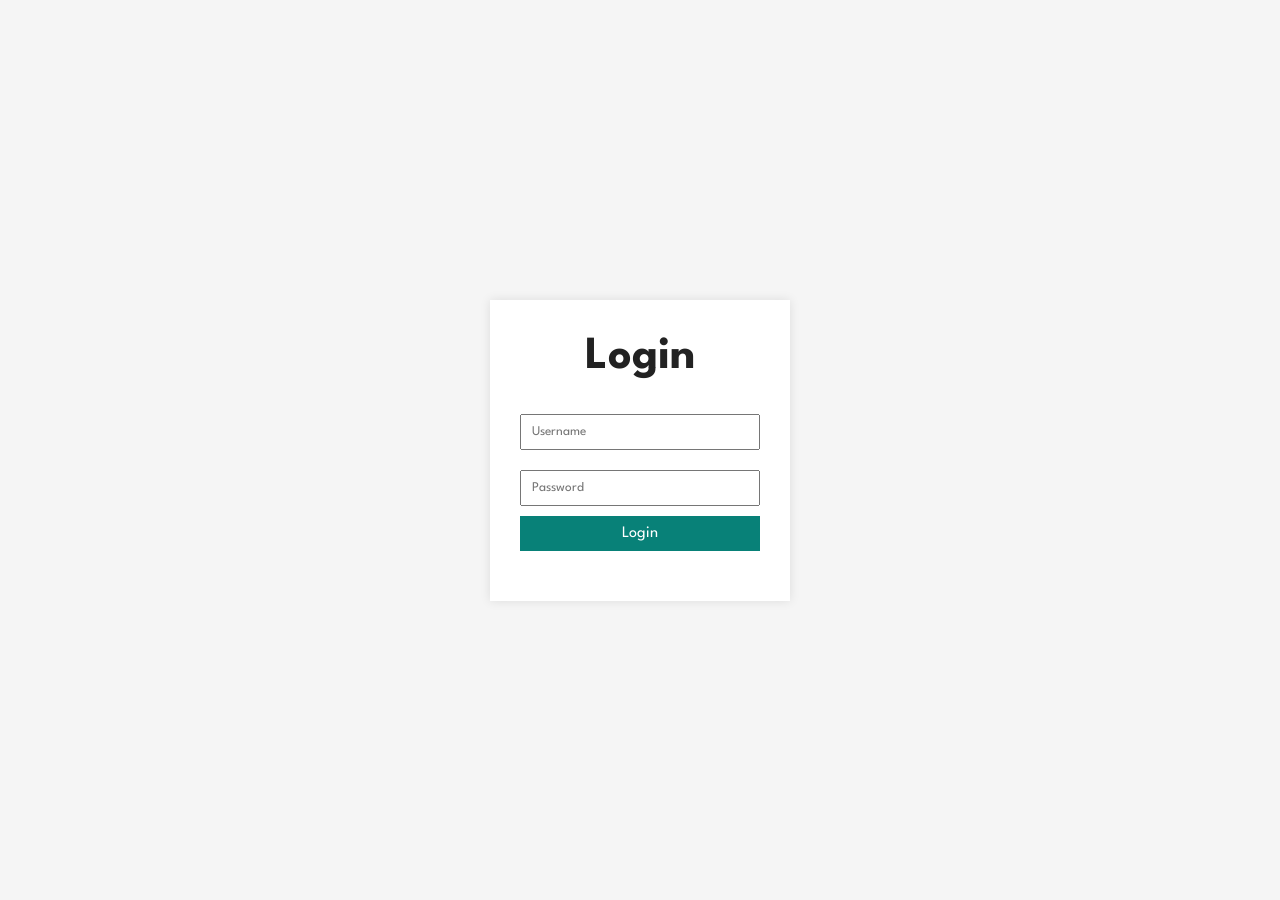
<file: index.html>
<!DOCTYPE html>
<html lang="en">

<head>
    <meta charset="UTF-8">
    <meta http-equiv="X-UA Compatible" content="IE-edge">
    <meta name="viewport" content="width=device-width, initial-scale=1.0">
    <title>Ecommerce Sample Website</title>
    <link rel="stylesheet" href="https://use.fontawesome.com/releases/v5.15.4/css/all.css" />
    <link rel="stylesheet" href="style.css">

    <script src="auth.js"></script>

</head>

<body>

   <section id="header">
        <a href="#"><img src="img/logo.png" class="logo" alt=""></a>

        <div>
            <ul id="navbar">
                <li><a class="active" href="index.html">Home</a></li>
                <li><a href="shop.html">Shop</a></li>
                <li><a href="blog.html">Blog</a></li>
                <li><a href="about.html">About</a></li>
                <li><a href="contact.html">Contact</a></li>
                <li id="lg-bag"><a href="cart.html"><i class="fas fa-shopping-bag"></i></a></li>
                <a href="#" id="close"><i class="fas fa-times"></i></a>
            </ul>    
        </div>
        <div id="mobile">
                <a href="cart.html"><i class="fas fa-shopping-bag"></i></a>
                <i id="bar" class="fas fa-outdent"></i>
        </div>
   </section>

   <section id="hero">
        <h4>Trade-in-offer</h4>
        <h2>Super value deals</h2>
        <h1>On all products</h1>
        <p>Save more with coupons & up to 70% off!</p>
        <button>Shop Now</button>
   </section>

   <section id="feature" class="section-p1">
        <div class="fe-box">
            <img src="img/features/f1.png" alt="">
            <h6>Free Shipping</h6>
        </div>
        <div class="fe-box">
            <img src="img/features/f2.png" alt="">
            <h6>Online Order</h6>
        </div>
        <div class="fe-box">
            <img src="img/features/f3.png" alt="">
            <h6>Save Money</h6>
        </div>
        <div class="fe-box">
            <img src="img/features/f4.png" alt="">
            <h6>Promotions</h6>
        </div>
        <div class="fe-box">
            <img src="img/features/f5.png" alt="">
            <h6>Happy Sell</h6>
        </div>
        <div class="fe-box">
            <img src="img/features/f6.png" alt="">
            <h6>F24/7 Support</h6>
        </div>
   </section>

   <section id="product1" class="section-p1">
        <h2>Featured Products</h2>
        <p>Summer Collection New Modern Design</p>
        <div class="pro-container">
            <div class="pro">
                <img src="img/products/f1.jpg" alt="">
                <div class="des">
                    <span>adidas</span>
                    <h5>Cartoon Astronaut T-Shirts</h5>
                    <div class="star">
                        <i class="fas fa-star"></i>
                        <i class="fas fa-star"></i>
                        <i class="fas fa-star"></i>
                        <i class="fas fa-star"></i>
                        <i class="fas fa-star"></i>
                    </div>
                    <h4>$78</h4>
                </div>
                <a href="#"><i class="fal fa-shopping-cart cart"></i></a>
            </div>
            <div class="pro">
                <img src="img/products/f2.jpg" alt="">
                <div class="des">
                    <span>adidas</span>
                    <h5>Cartoon Astronaut T-Shirts</h5>
                    <div class="star">
                        <i class="fas fa-star"></i>
                        <i class="fas fa-star"></i>
                        <i class="fas fa-star"></i>
                        <i class="fas fa-star"></i>
                        <i class="fas fa-star"></i>
                    </div>
                    <h4>$78</h4>
                </div>
                <a href="#"><i class="fal fa-shopping-cart cart"></i></a>
            </div>
            <div class="pro">
                <img src="img/products/f3.jpg" alt="">
                <div class="des">
                    <span>adidas</span>
                    <h5>Cartoon Astronaut T-Shirts</h5>
                    <div class="star">
                        <i class="fas fa-star"></i>
                        <i class="fas fa-star"></i>
                        <i class="fas fa-star"></i>
                        <i class="fas fa-star"></i>
                        <i class="fas fa-star"></i>
                    </div>
                    <h4>$78</h4>
                </div>
                <a href="#"><i class="fal fa-shopping-cart cart"></i></a>
            </div>
            <div class="pro">
                <img src="img/products/f4.jpg" alt="">
                <div class="des">
                    <span>adidas</span>
                    <h5>Cartoon Astronaut T-Shirts</h5>
                    <div class="star">
                        <i class="fas fa-star"></i>
                        <i class="fas fa-star"></i>
                        <i class="fas fa-star"></i>
                        <i class="fas fa-star"></i>
                        <i class="fas fa-star"></i>
                    </div>
                    <h4>$78</h4>
                </div>
                <a href="#"><i class="fal fa-shopping-cart cart"></i></a>
            </div>
            <div class="pro">
                <img src="img/products/f5.jpg" alt="">
                <div class="des">
                    <span>adidas</span>
                    <h5>Cartoon Astronaut T-Shirts</h5>
                    <div class="star">
                        <i class="fas fa-star"></i>
                        <i class="fas fa-star"></i>
                        <i class="fas fa-star"></i>
                        <i class="fas fa-star"></i>
                        <i class="fas fa-star"></i>
                    </div>
                    <h4>$78</h4>
                </div>
                <a href="#"><i class="fal fa-shopping-cart cart"></i></a>
            </div>
            <div class="pro">
                <img src="img/products/f6.jpg" alt="">
                <div class="des">
                    <span>adidas</span>
                    <h5>Cartoon Astronaut T-Shirts</h5>
                    <div class="star">
                        <i class="fas fa-star"></i>
                        <i class="fas fa-star"></i>
                        <i class="fas fa-star"></i>
                        <i class="fas fa-star"></i>
                        <i class="fas fa-star"></i>
                    </div>
                    <h4>$78</h4>
                </div>
                <a href="#"><i class="fal fa-shopping-cart cart"></i></a>
            </div>
            <div class="pro">
                <img src="img/products/f7.jpg" alt="">
                <div class="des">
                    <span>adidas</span>
                    <h5>Cartoon Astronaut T-Shirts</h5>
                    <div class="star">
                        <i class="fas fa-star"></i>
                        <i class="fas fa-star"></i>
                        <i class="fas fa-star"></i>
                        <i class="fas fa-star"></i>
                        <i class="fas fa-star"></i>
                    </div>
                    <h4>$78</h4>
                </div>
                <a href="#"><i class="fal fa-shopping-cart cart"></i></a>
            </div>
            <div class="pro">
                <img src="img/products/f8.jpg" alt="">
                <div class="des">
                    <span>adidas</span>
                    <h5>Cartoon Astronaut T-Shirts</h5>
                    <div class="star">
                        <i class="fas fa-star"></i>
                        <i class="fas fa-star"></i>
                        <i class="fas fa-star"></i>
                        <i class="fas fa-star"></i>
                        <i class="fas fa-star"></i>
                    </div>
                    <h4>$78</h4>
                </div>
                <a href="#"><i class="fal fa-shopping-cart cart"></i></a>
            </div>
        </div>
   </section>

   <section id="banner" class="section-m1">
    <h4>Repair Services</h4>
    <h2>Up to <span>70% Off</span> - All T-shirts & Accessories</h2>
    <button class="normal">Explore More</button>
   </section>

   <section id="product1" class="section-p1">
        <h2>New Arrivals</h2>
        <p>Summer Collection New Modern Design</p>
        <div class="pro-container">
            <div class="pro">
                <img src="img/products/n1.jpg" alt="">
                <div class="des">
                    <span>adidas</span>
                    <h5>Cartoon Astronaut T-Shirts</h5>
                    <div class="star">
                        <i class="fas fa-star"></i>
                        <i class="fas fa-star"></i>
                        <i class="fas fa-star"></i>
                        <i class="fas fa-star"></i>
                        <i class="fas fa-star"></i>
                    </div>
                    <h4>$78</h4>
                </div>
                <a href="#"><i class="fal fa-shopping-cart cart"></i></a>
            </div>
            <div class="pro">
                <img src="img/products/n2.jpg" alt="">
                <div class="des">
                    <span>adidas</span>
                    <h5>Cartoon Astronaut T-Shirts</h5>
                    <div class="star">
                        <i class="fas fa-star"></i>
                        <i class="fas fa-star"></i>
                        <i class="fas fa-star"></i>
                        <i class="fas fa-star"></i>
                        <i class="fas fa-star"></i>
                    </div>
                    <h4>$78</h4>
                </div>
                <a href="#"><i class="fal fa-shopping-cart cart"></i></a>
            </div>
            <div class="pro">
                <img src="img/products/n3.jpg" alt="">
                <div class="des">
                    <span>adidas</span>
                    <h5>Cartoon Astronaut T-Shirts</h5>
                    <div class="star">
                        <i class="fas fa-star"></i>
                        <i class="fas fa-star"></i>
                        <i class="fas fa-star"></i>
                        <i class="fas fa-star"></i>
                        <i class="fas fa-star"></i>
                    </div>
                    <h4>$78</h4>
                </div>
                <a href="#"><i class="fal fa-shopping-cart cart"></i></a>
            </div>
            <div class="pro">
                <img src="img/products/n4.jpg" alt="">
                <div class="des">
                    <span>adidas</span>
                    <h5>Cartoon Astronaut T-Shirts</h5>
                    <div class="star">
                        <i class="fas fa-star"></i>
                        <i class="fas fa-star"></i>
                        <i class="fas fa-star"></i>
                        <i class="fas fa-star"></i>
                        <i class="fas fa-star"></i>
                    </div>
                    <h4>$78</h4>
                </div>
                <a href="#"><i class="fal fa-shopping-cart cart"></i></a>
            </div>
            <div class="pro">
                <img src="img/products/n5.jpg" alt="">
                <div class="des">
                    <span>adidas</span>
                    <h5>Cartoon Astronaut T-Shirts</h5>
                    <div class="star">
                        <i class="fas fa-star"></i>
                        <i class="fas fa-star"></i>
                        <i class="fas fa-star"></i>
                        <i class="fas fa-star"></i>
                        <i class="fas fa-star"></i>
                    </div>
                    <h4>$78</h4>
                </div>
                <a href="#"><i class="fal fa-shopping-cart cart"></i></a>
            </div>
            <div class="pro">
                <img src="img/products/n6.jpg" alt="">
                <div class="des">
                    <span>adidas</span>
                    <h5>Cartoon Astronaut T-Shirts</h5>
                    <div class="star">
                        <i class="fas fa-star"></i>
                        <i class="fas fa-star"></i>
                        <i class="fas fa-star"></i>
                        <i class="fas fa-star"></i>
                        <i class="fas fa-star"></i>
                    </div>
                    <h4>$78</h4>
                </div>
                <a href="#"><i class="fal fa-shopping-cart cart"></i></a>
            </div>
            <div class="pro">
                <img src="img/products/n7.jpg" alt="">
                <div class="des">
                    <span>adidas</span>
                    <h5>Cartoon Astronaut T-Shirts</h5>
                    <div class="star">
                        <i class="fas fa-star"></i>
                        <i class="fas fa-star"></i>
                        <i class="fas fa-star"></i>
                        <i class="fas fa-star"></i>
                        <i class="fas fa-star"></i>
                    </div>
                    <h4>$78</h4>
                </div>
                <a href="#"><i class="fal fa-shopping-cart cart"></i></a>
            </div>
            <div class="pro">
                <img src="img/products/n8.jpg" alt="">
                <div class="des">
                    <span>adidas</span>
                    <h5>Cartoon Astronaut T-Shirts</h5>
                    <div class="star">
                        <i class="fas fa-star"></i>
                        <i class="fas fa-star"></i>
                        <i class="fas fa-star"></i>
                        <i class="fas fa-star"></i>
                        <i class="fas fa-star"></i>
                    </div>
                    <h4>$78</h4>
                </div>
                <a href="#"><i class="fal fa-shopping-cart cart"></i></a>
            </div>
        </div>
   </section>

   <section id="sm-banner" class="section-p1">
        <div class="banner-box">
            <h4>crazy deals</h4>
            <h2>buy 1 get 1 free</h2>
            <span>The best classic dress is on sale at cara</span>
            <button class="white">Learn More</button>
        </div>
        <div class="banner-box banner-box2">
            <h4>spring/summer</h4>
            <h2>Upcoming Season</h2>
            <span>The best classic dress is on sale at cara</span>
            <button class="white">Collection</button>
        </div>
   </section>

   <section id="banner3">
        <div class="banner-box">
            <h2>SEASONAL SALE</h2>
            <h3>Winter Collection -50% OFF</h3>
        </div>
        <div class="banner-box banner-box2">
            <h2>NEW FOOTWEAR COLLECTION</h2>
            <h3>Spring / Summer 2025</h3>
        </div>
        <div class="banner-box banner-box3">
            <h2>T-SHIRTS</h2>
            <h3>New Trendy Prints</h3>
        </div>
   </section>

   <section id="newsletter" class="section-p1 section-m1">
        <div class="newstext">
            <h4>Sign Up For Newsletters</h4>
            <p>Get E-mail updates about our latest shop and <span>special offers</span>
            </p>
        </div>
        <div class="form">
            <input type="text" placeholder="Your email address">
            <button class="normal">Sign Up</button>
        </div>
   </section>

   <footer class="section-p1">
        <div class="col">
            <img class="logo" src="img/logo.png" alt="">
            <h4>Contact</h4>
            <p><strong>Address: </strong> 562 Wellington Road, Street 32, San Francisco</p>
            <p><strong>Phone:</strong> +91 7667 679 214 / +01 2222 365</p>
            <p><strong>Hours:</strong> 10:00 - 18:00, Mon - Sat</p>
            <div class="follow">
                <h4>Follow us</h4>
                <div class="icon">
                    <i class="fab fa-facebook-f"></i>
                    <i class="fab fa-twitter"></i>
                    <i class="fab fa-instagram"></i>
                    <i class="fab fa-pinterest-p"></i>
                    <i class="fab fa-youtube"></i>
                </div>
            </div>
        </div>

        <div class="col">
            <h4>About</h4>
            <a href="#">About us</a>
            <a href="#">Delivery Information</a>
            <a href="#">Privacy Policy</a>
            <a href="#">Terms & Conditions</a>
            <a href="#">Contact us</a>
        </div>
        
        <div class="col">
            <h4>My Account</h4>
            <a href="#">Sign In</a>
            <a href="#">View Cart</a>
            <a href="#">My Wishlist</a>
            <a href="#">Track My Order</a>
            <a href="#">Help</a>
        </div>

        <div class="col install">
                <h4>Install App</h4>
                <p>From App Store or Google Play</p>
                <div class="row">
                    <img src="img/pay/app.jpg" alt="">
                    <img src="img/pay/play.jpg" alt="">
                </div>
                <p>Secured Payment Gateways</p>
                <img src="img/pay/pay.png" alt="">
        </div>

        <div class="copyright">
            <p>&#169 2025, Tarun - Ecommerce Website. All Rights Reserved</p>
        </div>
   </footer>
    <script src="script.js"></script>
</body>
</html>
</file>
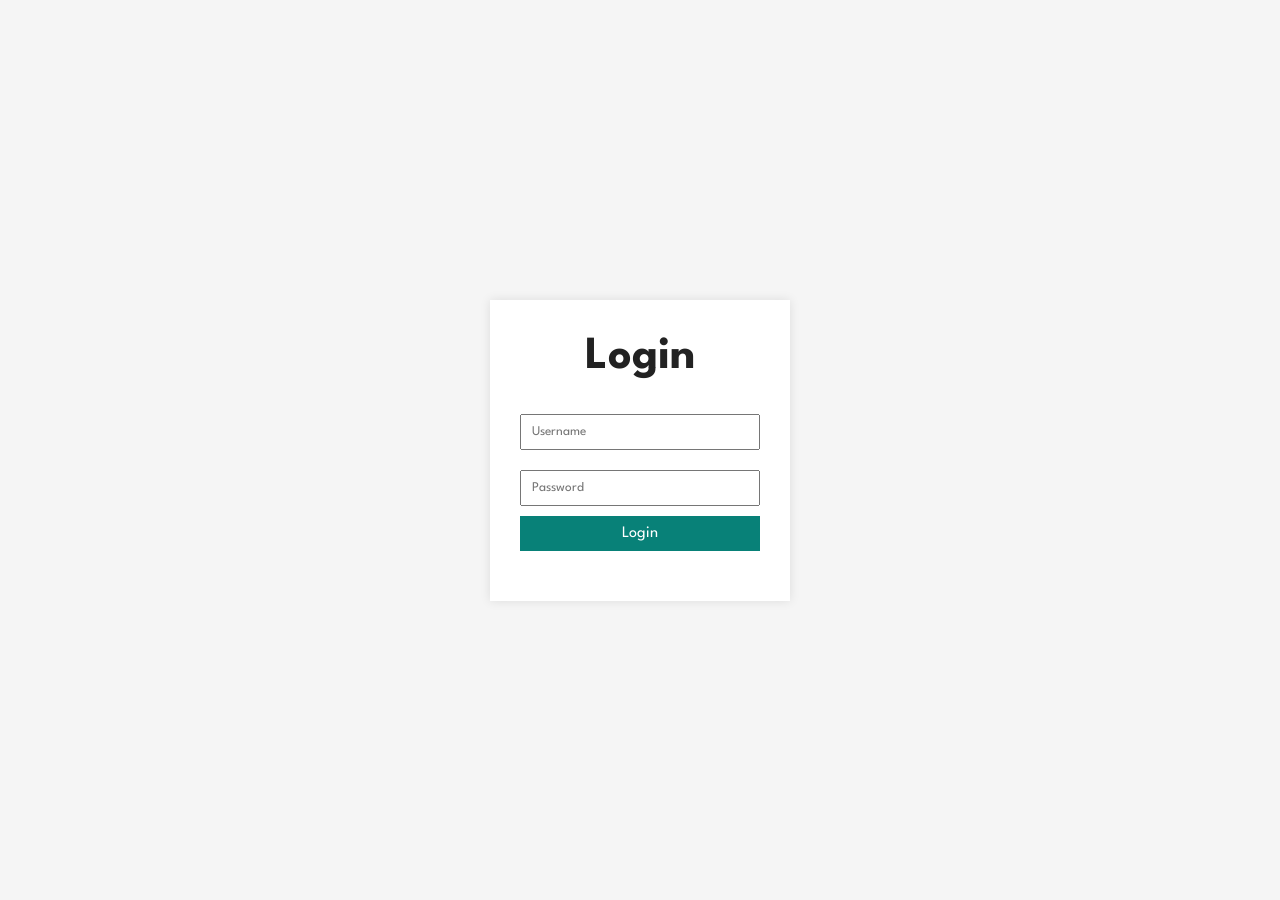
<file: about.html>
<!DOCTYPE html>
<html lang="en">

<head>
    <meta charset="UTF-8">
    <meta http-equiv="X-UA Compatible" content="IE-edge">
    <meta name="viewport" content="width=device-width, initial-scale=1.0">
    <title>Ecommerce Sample Website</title>
    <link rel="stylesheet" href="https://use.fontawesome.com/releases/v5.15.4/css/all.css" />
    <link rel="stylesheet" href="style.css">

    <script src="auth.js"></script>

</head>

<body>

   <section id="header">
        <a href="#"><img src="img/logo.png" class="logo" alt=""></a>

        <div>
            <ul id="navbar">
                <li><a href="index.html">Home</a></li>
                <li><a href="shop.html">Shop</a></li>
                <li><a href="blog.html">Blog</a></li>
                <li><a class="active" href="about.html">About</a></li>
                <li><a href="contact.html">Contact</a></li>
                <li id="lg-bag"><a href="cart.html"><i class="fas fa-shopping-bag"></i></a></li>
                <a href="#" id="close"><i class="fas fa-times"></i></a>
            </ul>    
        </div>
        <div id="mobile">
                <a href="cart.html"><i class="fas fa-shopping-bag"></i></a>
                <i id="bar" class="fas fa-outdent"></i>
        </div>
   </section>

   <section id="page-header" class="about-header">

        <h2>#KnowUs</h2>
        <p>"Discover Who We Are.More Than Just Fashion"</p>
        
   </section>  

   <section id="about-head" class="section-p1">
        <img src="img/about/a6.jpg" alt="">
        <div>
            <h2>Who We Are?</h2>
            <p>At Cara , we believe fashion is more than just clothing—it’s a way to express who you are. From timeless classics to modern trends, every piece we create is crafted with care, comfort, and quality in mind. Our journey began with a simple vision: to bring style and confidence to every wardrobe. With a focus on trust, sustainability, and customer happiness, we are here to make your shopping experience as stylish as the outfits you choose.</p>
            
            <abbr title="">Create stunning images with as or as little control as you like thanks to a choice of Basic and Creative modes.</abbr>

            <br><br>

            <marquee bgcolor="#ccc" loop="-1" scrollamount="5" width="100%" >Create stunning images with as or as little control as you like thanks to a choice of Basic and Creative modes.</marquee>
        </div>
   </section>

   <section id="about-app" class="section-p1">
        <h1>Download Our <a href="#">App</a></h1>
        <div class="video">
            <video autoplay muted loop src="img/about/1.mp4"></video>
        </div>
   </section>

   <section id="feature" class="section-p1">
        <div class="fe-box">
            <img src="img/features/f1.png" alt="">
            <h6>Free Shipping</h6>
        </div>
        <div class="fe-box">
            <img src="img/features/f2.png" alt="">
            <h6>Online Order</h6>
        </div>
        <div class="fe-box">
            <img src="img/features/f3.png" alt="">
            <h6>Save Money</h6>
        </div>
        <div class="fe-box">
            <img src="img/features/f4.png" alt="">
            <h6>Promotions</h6>
        </div>
        <div class="fe-box">
            <img src="img/features/f5.png" alt="">
            <h6>Happy Sell</h6>
        </div>
        <div class="fe-box">
            <img src="img/features/f6.png" alt="">
            <h6>F24/7 Support</h6>
        </div>
   </section>

   <section id="newsletter" class="section-p1 section-m1">
        <div class="newstext">
            <h4>Sign Up For Newsletters</h4>
            <p>Get E-mail updates about our latest shop and <span>special offers</span>
            </p>
        </div>
        <div class="form">
            <input type="text" placeholder="Your email address">
            <button class="normal">Sign Up</button>
        </div>
   </section>

   <footer class="section-p1">
        <div class="col">
            <img class="logo" src="img/logo.png" alt="">
            <h4>Contact</h4>
            <p><strong>Address: </strong> 562 Wellington Road, Street 32, San Francisco</p>
            <p><strong>Phone:</strong> +91 7667 679 214 / +01 2222 365</p>
            <p><strong>Hours:</strong> 10:00 - 18:00, Mon - Sat</p>
            <div class="follow">
                <h4>Follow us</h4>
                <div class="icon">
                    <i class="fab fa-facebook-f"></i>
                    <i class="fab fa-twitter"></i>
                    <i class="fab fa-instagram"></i>
                    <i class="fab fa-pinterest-p"></i>
                    <i class="fab fa-youtube"></i>
                </div>
            </div>
        </div>

        <div class="col">
            <h4>About</h4>
            <a href="#">About us</a>
            <a href="#">Delivery Information</a>
            <a href="#">Privacy Policy</a>
            <a href="#">Terms & Conditions</a>
            <a href="#">Contact us</a>
        </div>
        
        <div class="col">
            <h4>My Account</h4>
            <a href="#">Sign In</a>
            <a href="#">View Cart</a>
            <a href="#">My Wishlist</a>
            <a href="#">Track My Order</a>
            <a href="#">Help</a>
        </div>

        <div class="col install">
                <h4>Install App</h4>
                <p>From App Store or Google Play</p>
                <div class="row">
                    <img src="img/pay/app.jpg" alt="">
                    <img src="img/pay/play.jpg" alt="">
                </div>
                <p>Secured Payment Gateways</p>
                <img src="img/pay/pay.png" alt="">
        </div>

        <div class="copyright">
            <p>&#169 2025, Tarun - Ecommerce Website. All Rights Reserved</p>
        </div>
   </footer>
    <script src="script.js"></script>
</body>
</html>
</file>
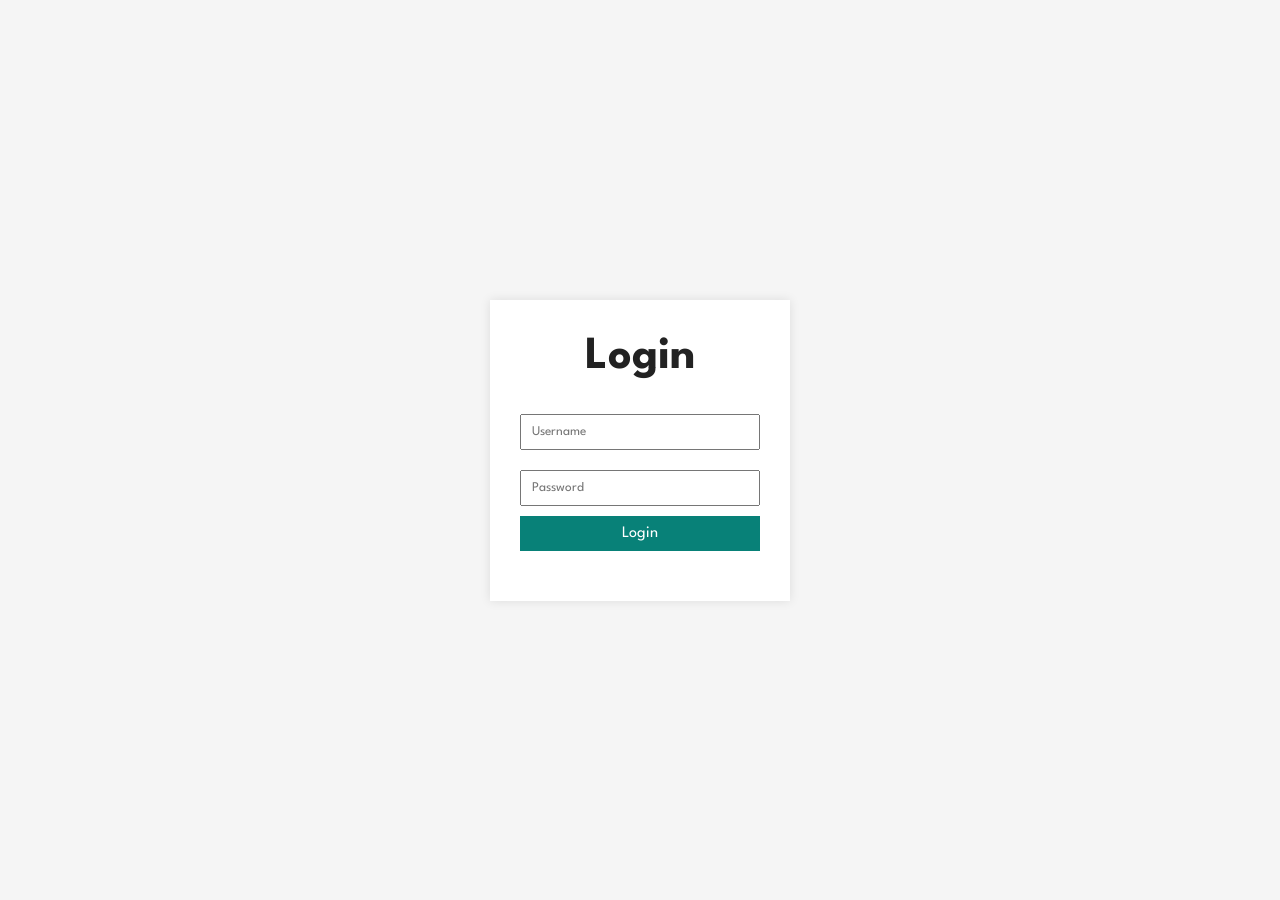
<file: blog.html>
<!DOCTYPE html>
<html lang="en">

<head>
    <meta charset="UTF-8">
    <meta http-equiv="X-UA Compatible" content="IE-edge">
    <meta name="viewport" content="width=device-width, initial-scale=1.0">
    <title>Ecommerce Sample Website</title>
    <link rel="stylesheet" href="https://use.fontawesome.com/releases/v5.15.4/css/all.css" />
    <link rel="stylesheet" href="style.css">

    <script src="auth.js"></script>

</head>

<body>

   <section id="header">
        <a href="#"><img src="img/logo.png" class="logo" alt=""></a>

        <div>
            <ul id="navbar">
                <li><a href="index.html">Home</a></li>
                <li><a href="shop.html">Shop</a></li>
                <li><a class="active" href="blog.html">Blog</a></li>
                <li><a href="about.html">About</a></li>
                <li><a href="contact.html">Contact</a></li>
                <li id="lg-bag"><a href="cart.html"><i class="fas fa-shopping-bag"></i></a></li>
                <a href="#" id="close"><i class="fas fa-times"></i></a>
            </ul>    
        </div>
        <div id="mobile">
                <a href="cart.html"><i class="fas fa-shopping-bag"></i></a>
                <i id="bar" class="fas fa-outdent"></i>
        </div>
   </section>

   <section id="page-header" class="blog-header">

        <h2>#readmore</h2>
        <p>Read all case studies about our products!</p>
        
   </section>

   <section id="blog">
        <div class="blog-box">
            <div class="blog-img">
                <img src="img/blog/b1.jpg" alt="">
            </div>
            <div class="blog-details">
                <h4>The Cotton-Jersey Zip-Up Hoodie</h4>
                <p>Kickstarter man braid godard coloring book. Roclette waistcool selfes yr woll chortreuse hexagon irony godard</p>
                <a href="#">CONTINUE READING</a>
            </div>
            <h1>13/01</h1>
        </div>
        <div class="blog-box">
            <div class="blog-img">
                <img src="img/blog/b2.jpg" alt="">
            </div>
            <div class="blog-details">
                <h4>How to Style a Quiff</h4>
                <p>Kickstarter man braid godard coloring book. Roclette waistcool selfes yr woll chortreuse hexagon irony godard</p>
                <a href="#">CONTINUE READING</a>
            </div>
            <h1>13/04</h1>
        </div>
        <div class="blog-box">
            <div class="blog-img">
                <img src="img/blog/b3.jpg" alt="">
            </div>
            <div class="blog-details">
                <h4>Must-Have Skater Girl Items</h4>
                <p>Kickstarter man braid godard coloring book. Roclette waistcool selfes yr woll chortreuse hexagon irony godard</p>
                <a href="#">CONTINUE READING</a>
            </div>
            <h1>12/01</h1>
        </div>
        <div class="blog-box">
            <div class="blog-img">
                <img src="img/blog/b4.jpg" alt="">
            </div>
            <div class="blog-details">
                <h4>Runway-Inspired Trends</h4>
                <p>Kickstarter man braid godard coloring book. Roclette waistcool selfes yr woll chortreuse hexagon irony godard</p>
                <a href="#">CONTINUE READING</a>
            </div>
            <h1>16/01</h1>
        </div>
        <div class="blog-box">
            <div class="blog-img">
                <img src="img/blog/b6.jpg" alt="">
            </div>
            <div class="blog-details">
                <h4>AW20 Menswear Trends</h4>
                <p>Kickstarter man braid godard coloring book. Roclette waistcool selfes yr woll chortreuse hexagon irony godard</p>
                <a href="#">CONTINUE READING</a>
            </div>
            <h1>10/03</h1>
        </div>
   </section>

   <section id="pagination" class="section-p1">
        <a href="#">1</a>
        <a href="#">2</a>
        <a href="#"><i class="fas fa-long-arrow-alt-right"></i></a>
   </section>
  
   <section id="newsletter" class="section-p1 section-m1">
        <div class="newstext">
            <h4>Sign Up For Newsletters</h4>
            <p>Get E-mail updates about our latest shop and <span>special offers</span>
            </p>
        </div>
        <div class="form">
            <input type="text" placeholder="Your email address">
            <button class="normal">Sign Up</button>
        </div>
   </section>

   

   <footer class="section-p1">
        <div class="col">
            <img class="logo" src="img/logo.png" alt="">
            <h4>Contact</h4>
            <p><strong>Address: </strong> 562 Wellington Road, Street 32, San Francisco</p>
            <p><strong>Phone:</strong> +91 7667 679 214 / +01 2222 365</p>
            <p><strong>Hours:</strong> 10:00 - 18:00, Mon - Sat</p>
            <div class="follow">
                <h4>Follow us</h4>
                <div class="icon">
                    <i class="fab fa-facebook-f"></i>
                    <i class="fab fa-twitter"></i>
                    <i class="fab fa-instagram"></i>
                    <i class="fab fa-pinterest-p"></i>
                    <i class="fab fa-youtube"></i>
                </div>
            </div>
        </div>

        <div class="col">
            <h4>About</h4>
            <a href="#">About us</a>
            <a href="#">Delivery Information</a>
            <a href="#">Privacy Policy</a>
            <a href="#">Terms & Conditions</a>
            <a href="#">Contact us</a>
        </div>
        
        <div class="col">
            <h4>My Account</h4>
            <a href="#">Sign In</a>
            <a href="#">View Cart</a>
            <a href="#">My Wishlist</a>
            <a href="#">Track My Order</a>
            <a href="#">Help</a>
        </div>

        <div class="col install">
                <h4>Install App</h4>
                <p>From App Store or Google Play</p>
                <div class="row">
                    <img src="img/pay/app.jpg" alt="">
                    <img src="img/pay/play.jpg" alt="">
                </div>
                <p>Secured Payment Gateways</p>
                <img src="img/pay/pay.png" alt="">
        </div>

        <div class="copyright">
            <p>&#169 2025, Tarun - Ecommerce Website. All Rights Reserved</p>
        </div>
   </footer>
    <script src="script.js"></script>
</body>
</html>
</file>
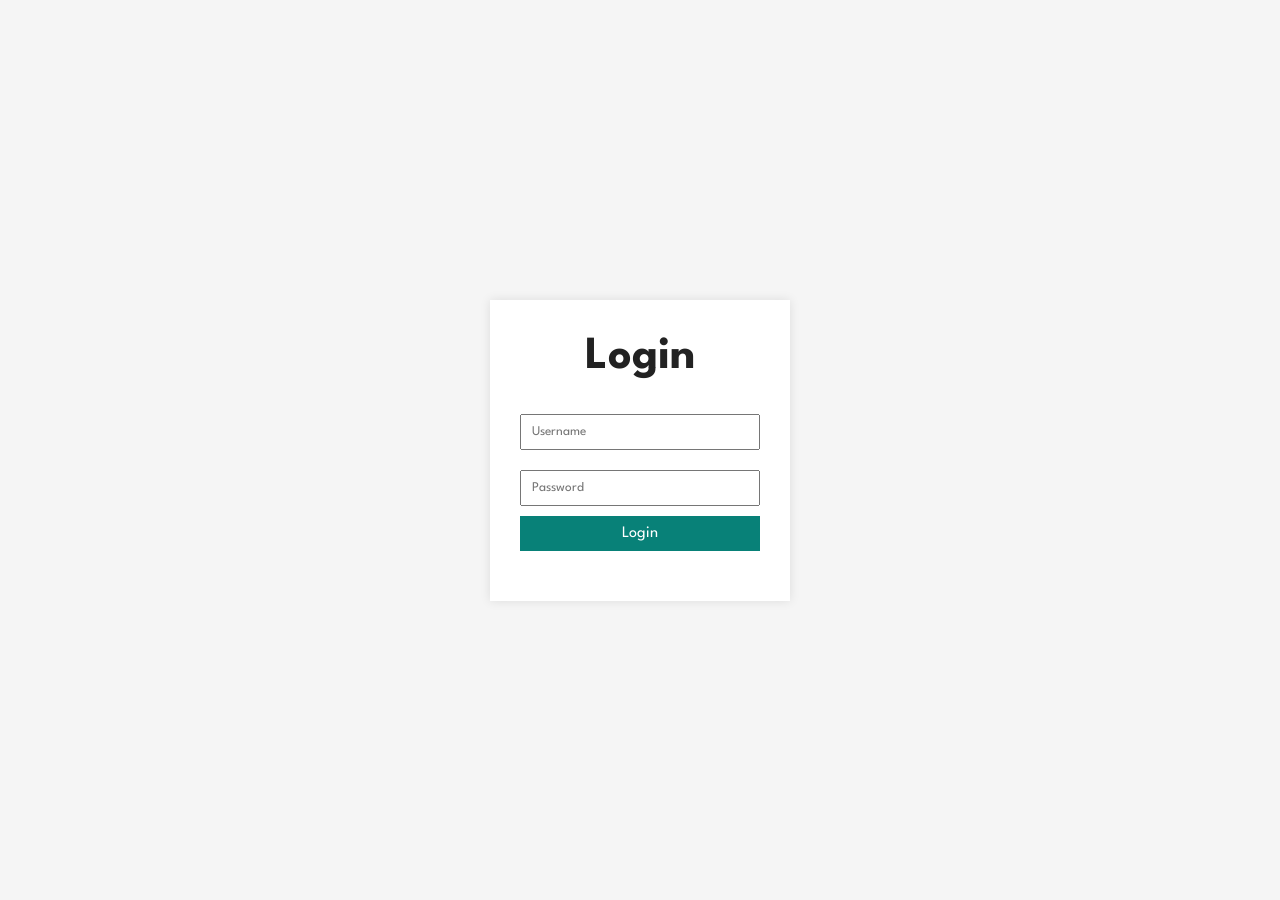
<file: cart.html>
<!DOCTYPE html>
<html lang="en">

<head>
    <meta charset="UTF-8">
    <meta http-equiv="X-UA Compatible" content="IE-edge">
    <meta name="viewport" content="width=device-width, initial-scale=1.0">
    <title>Ecommerce Sample Website</title>
    <link rel="stylesheet" href="https://use.fontawesome.com/releases/v5.15.4/css/all.css" />
    <link rel="stylesheet" href="style.css">

    <script src="auth.js"></script>

</head>

<body>

   <section id="header">
        <a href="#"><img src="img/logo.png" class="logo" alt=""></a>

        <div>
            <ul id="navbar">
                <li><a href="index.html">Home</a></li>
                <li><a href="shop.html">Shop</a></li>
                <li><a href="blog.html">Blog</a></li>
                <li><a href="about.html">About</a></li>
                <li><a href="contact.html">Contact</a></li>
                <li id="lg-bag"><a class="active" href="cart.html"><i class="fas fa-shopping-bag"></i></a></li>
                <a href="#" id="close"><i class="fas fa-times"></i></a>
            </ul>    
        </div>
        <div id="mobile">
                <a href="cart.html"><i class="fas fa-shopping-bag"></i></a>
                <i id="bar" class="fas fa-outdent"></i>
        </div>
   </section>

   <section id="page-header" class="about-header">

        <h2>#cart</h2>
        <p>Add your coupon code & SAVE upto 70%!</p>
        
   </section>

   <section id="cart" class="section-p1">
        <table width="100%">
            <thead>
                <tr>
                    <td>Remove</td>
                    <td>Image</td>
                    <td>Product</td>
                    <td>Price</td>
                    <td>Quantity</td>
                    <td>Subtotal</td>
                </tr>
            </thead>
            <tbody>
                <tr>
                    <td><a href="#"><i class="far fa-times-circle"></i></a></td>
                    <td><img src="img/products/f1.jpg" alt=""></td>
                    <td>Cartoon Astronaut T-Shirts</td>
                    <td>$118.19</td>
                    <td><input type="number" value="1"></td>
                    <td>$118.19</td>
                </tr>
                <tr>
                    <td><a href="#"><i class="far fa-times-circle"></i></a></td>
                    <td><img src="img/products/f2.jpg" alt=""></td>
                    <td>Cartoon Astronaut T-Shirts</td>
                    <td>$118.19</td>
                    <td><input type="number" value="1"></td>
                    <td>$118.19</td>
                </tr>
                <tr>
                    <td><a href="#"><i class="far fa-times-circle"></i></a></td>
                    <td><img src="img/products/f3.jpg" alt=""></td>
                    <td>Cartoon Astronaut T-Shirts</td>
                    <td>$118.19</td>
                    <td><input type="number" value="1"></td>
                    <td>$118.19</td>
                </tr>
            </tbody>
        </table>
   </section>

   <section id="cart-add" class="section-p1">
        <div id="coupon">
            <h3>Apply Coupon</h3>
            <div>
                <input type="text" placeholder="Enter Coupon Code">
                <button class="normal">Apply</button>
            </div>
        </div>

        <div id="subtotal">
            <h3>Cart Totals</h3>
            <table>
                <tr>
                    <td>Cart Subtotal</td>
                    <td>$335</td>
                </tr>
                <tr>
                    <td>Shipping</td>
                    <td>Free</td>
                </tr>
                <tr>
                    <td><strong>Total</strong></td>
                    <td><strong>$ 335</strong></td>
                </tr>
            </table>
            <button class="normal">Proceed to checkout</button>
        </div>
   </section>

   <footer class="section-p1">
        <div class="col">
            <img class="logo" src="img/logo.png" alt="">
            <h4>Contact</h4>
            <p><strong>Address: </strong> 562 Wellington Road, Street 32, San Francisco</p>
            <p><strong>Phone:</strong> +91 7667 679 214 / +01 2222 365</p>
            <p><strong>Hours:</strong> 10:00 - 18:00, Mon - Sat</p>
            <div class="follow">
                <h4>Follow us</h4>
                <div class="icon">
                    <i class="fab fa-facebook-f"></i>
                    <i class="fab fa-twitter"></i>
                    <i class="fab fa-instagram"></i>
                    <i class="fab fa-pinterest-p"></i>
                    <i class="fab fa-youtube"></i>
                </div>
            </div>
        </div>

        <div class="col">
            <h4>About</h4>
            <a href="#">About us</a>
            <a href="#">Delivery Information</a>
            <a href="#">Privacy Policy</a>
            <a href="#">Terms & Conditions</a>
            <a href="#">Contact us</a>
        </div>
        
        <div class="col">
            <h4>My Account</h4>
            <a href="#">Sign In</a>
            <a href="#">View Cart</a>
            <a href="#">My Wishlist</a>
            <a href="#">Track My Order</a>
            <a href="#">Help</a>
        </div>

        <div class="col install">
                <h4>Install App</h4>
                <p>From App Store or Google Play</p>
                <div class="row">
                    <img src="img/pay/app.jpg" alt="">
                    <img src="img/pay/play.jpg" alt="">
                </div>
                <p>Secured Payment Gateways</p>
                <img src="img/pay/pay.png" alt="">
        </div>

        <div class="copyright">
            <p>&#169 2025, Tarun - Ecommerce Website. All Rights Reserved</p>
        </div>
   </footer>
    <script src="script.js"></script>
</body>
</html>
</file>
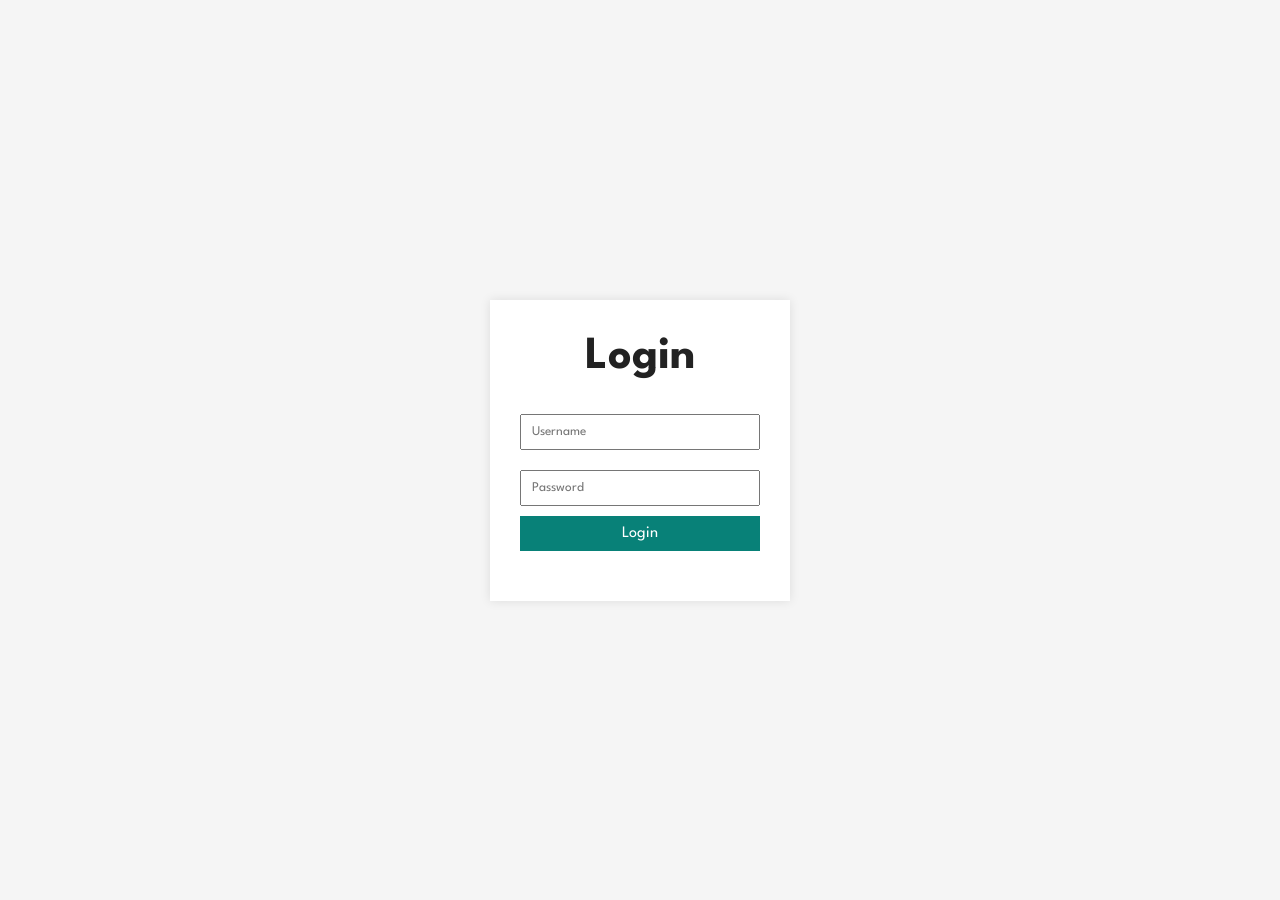
<file: contact.html>
<!DOCTYPE html>
<html lang="en">

<head>
    <meta charset="UTF-8">
    <meta http-equiv="X-UA Compatible" content="IE-edge">
    <meta name="viewport" content="width=device-width, initial-scale=1.0">
    <title>Ecommerce Sample Website</title>
    <link rel="stylesheet" href="https://use.fontawesome.com/releases/v5.15.4/css/all.css" />
    <link rel="stylesheet" href="style.css">

    <script src="auth.js"></script>

</head>

<body>

   <section id="header">
        <a href="#"><img src="img/logo.png" class="logo" alt=""></a>

        <div>
            <ul id="navbar">
                <li><a href="index.html">Home</a></li>
                <li><a href="shop.html">Shop</a></li>
                <li><a href="blog.html">Blog</a></li>
                <li><a href="about.html">About</a></li>
                <li><a class="active" href="contact.html">Contact</a></li>
                <li id="lg-bag"><a href="cart.html"><i class="fas fa-shopping-bag"></i></a></li>
                <a href="#" id="close"><i class="fas fa-times"></i></a>
            </ul>    
        </div>
        <div id="mobile">
                <a href="cart.html"><i class="fas fa-shopping-bag"></i></a>
                <i id="bar" class="fas fa-outdent"></i>
        </div>
   </section>

   <section id="page-header" class="about-header">

        <h2>#let's_talk</h2>
        <p>LEAVE A MESSAGE, We love to hear from you!</p>
        
   </section>

   <section id="contact-details" class="section-p1">
        <div class="details">
            <span>GET IN TOUCH</span>
            <h2>Visit one of our agency locations or contact us today</h2>
            <h3>Head Office</h3>
            <div>
                <li>
                    <i class="fas fa-map"></i>
                    <p>Reliance Trends Gomia, Bokaro, Jharkhand</p>
                </li>
                <li>
                    <i class="far fa-envelope"></i>
                    <p>Tarunkumar6111@gmail.com</p>
                </li>
                <li>
                    <i class="fas fa-phone-alt"></i>
                    <p>contact@example.com</p>
                </li>
                <li>
                    <i class="far fa-clock"></i>
                    <p>Monday to Saturday: 9:00am to 16:00pm</p>
                </li>
            </div>
        </div>
        <div class="map">
            <iframe src="https://www.google.com/maps/embed?pb=!1m18!1m12!1m3!1d3650.4847228348617!2d85.82118737518908!3d23.80135657863569!2m3!1f0!2f0!3f0!3m2!1i1024!2i768!4f13.1!3m3!1m2!1s0x39f469fb36ab7beb%3A0xd5d3d439cc5cb1a5!2sTRENDS!5e0!3m2!1sen!2sin!4v1756016178655!5m2!1sen!2sin" width="600" height="450" style="border:0;" allowfullscreen="" loading="lazy" referrerpolicy="no-referrer-when-downgrade"></iframe>
        </div>
   </section>

   <section id="form-details">
        <form action="">
            <span>LEAVE A MESSAGE</span>
            <h2>We love to hear from you</h2>
            <input type="text" placeholder="Your Name">
            <input type="text" placeholder="E-mail">
            <input type="text" placeholder="Subject">
            <textarea name="" id="" cols="30" rows="10" placeholder="Your Message"></textarea>
            <button class="normal">Submit</button>
        </form>

        <div class="people">
            <div>
                <img src="img/people/1.png" alt="">
                <p><span>Tarun Kumar</span> Senior Marketing Manager <br> Phone: +91 888 777 6662 <br>Email: TarunKumar6111@gmail.com</p>
            </div>
            <div>
                <img src="img/people/2.png" alt="">
                <p><span>Tanvi Himachalan</span> Social Media Manager <br> Phone: +91 888 777 6662 <br>Email: Tanvii.profile@gmail.com</p>
            </div>
            <div>
                <img src="img/people/3.png" alt="">
                <p><span>Vignesh V</span> Accountant <br> Phone: +91 888 777 6662 <br>Email: vignesh11@gmail.com</p>
            </div>
        </div>
   </section>

   <section id="newsletter" class="section-p1 section-m1">
        <div class="newstext">
            <h4>Sign Up For Newsletters</h4>
            <p>Get E-mail updates about our latest shop and <span>special offers</span>
            </p>
        </div>
        <div class="form">
            <input type="text" placeholder="Your email address">
            <button class="normal">Sign Up</button>
        </div>
   </section>

   <footer class="section-p1">
        <div class="col">
            <img class="logo" src="img/logo.png" alt="">
            <h4>Contact</h4>
            <p><strong>Address: </strong> 562 Wellington Road, Street 32, San Francisco</p>
            <p><strong>Phone:</strong> +91 7667 679 214 / +01 2222 365</p>
            <p><strong>Hours:</strong> 10:00 - 18:00, Mon - Sat</p>
            <div class="follow">
                <h4>Follow us</h4>
                <div class="icon">
                    <i class="fab fa-facebook-f"></i>
                    <i class="fab fa-twitter"></i>
                    <i class="fab fa-instagram"></i>
                    <i class="fab fa-pinterest-p"></i>
                    <i class="fab fa-youtube"></i>
                </div>
            </div>
        </div>

        <div class="col">
            <h4>About</h4>
            <a href="#">About us</a>
            <a href="#">Delivery Information</a>
            <a href="#">Privacy Policy</a>
            <a href="#">Terms & Conditions</a>
            <a href="#">Contact us</a>
        </div>
        
        <div class="col">
            <h4>My Account</h4>
            <a href="#">Sign In</a>
            <a href="#">View Cart</a>
            <a href="#">My Wishlist</a>
            <a href="#">Track My Order</a>
            <a href="#">Help</a>
        </div>

        <div class="col install">
                <h4>Install App</h4>
                <p>From App Store or Google Play</p>
                <div class="row">
                    <img src="img/pay/app.jpg" alt="">
                    <img src="img/pay/play.jpg" alt="">
                </div>
                <p>Secured Payment Gateways</p>
                <img src="img/pay/pay.png" alt="">
        </div>

        <div class="copyright">
            <p>&#169 2025, Tarun - Ecommerce Website. All Rights Reserved</p>
        </div>
   </footer>
    <script src="script.js"></script>
</body>
</html>
</file>
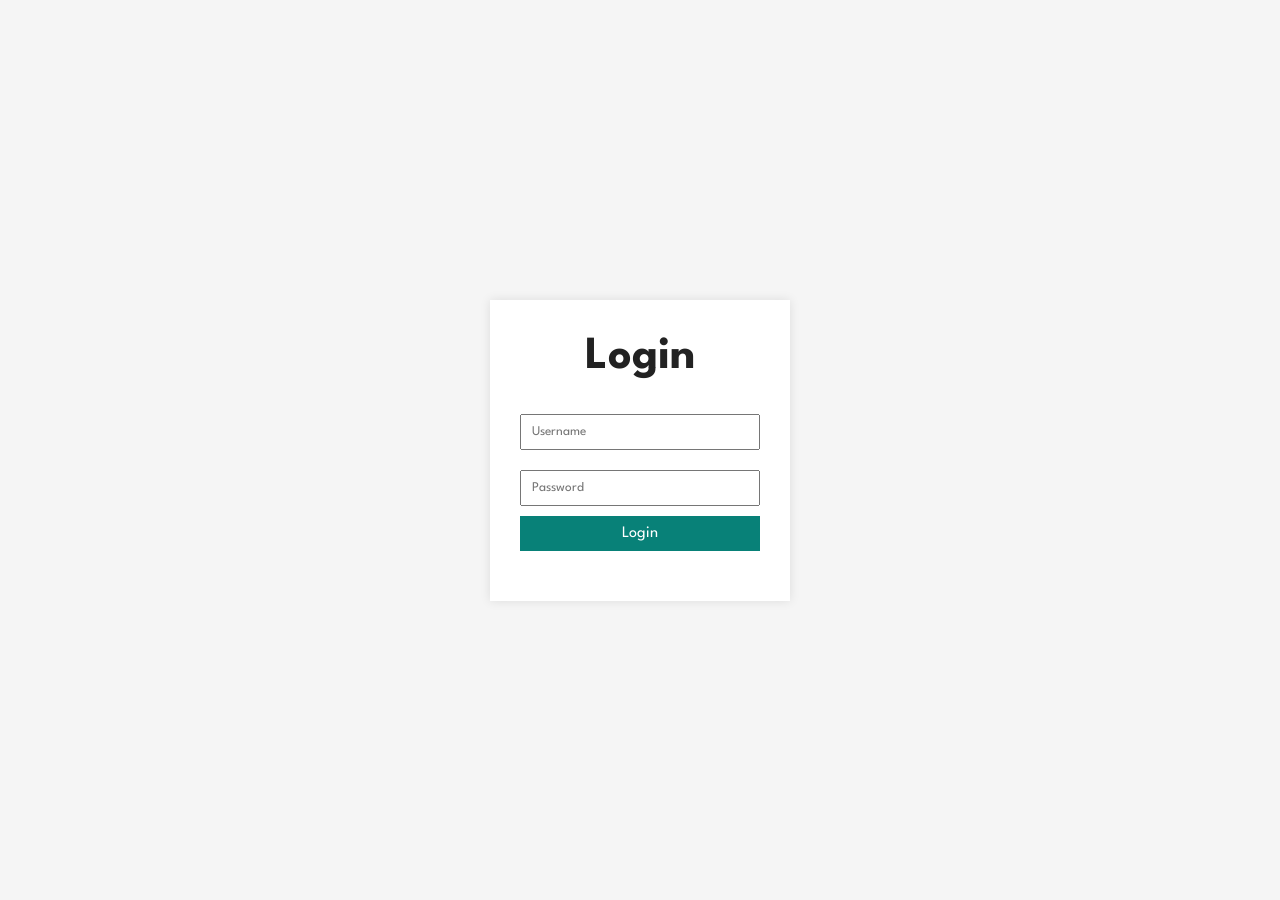
<file: login.html>
<!DOCTYPE html>
<html lang="en">
<head>
  <meta charset="UTF-8" />
  <meta name="viewport" content="width=device-width, initial-scale=1.0" />
  <title>Login | Ecommerce</title>
  <link rel="stylesheet" href="style.css" />
</head>
<body class="login-body">

  <div class="login-container">
    <h2>Login</h2>

    <form id="loginForm">
      <input type="text" id="username" placeholder="Username" required />
      <input type="password" id="password" placeholder="Password" required />
      <button type="submit">Login</button>
    </form>

    <p id="error-msg"></p>
  </div>

  <script src="login.js"></script>
</body>
</html>
</file>
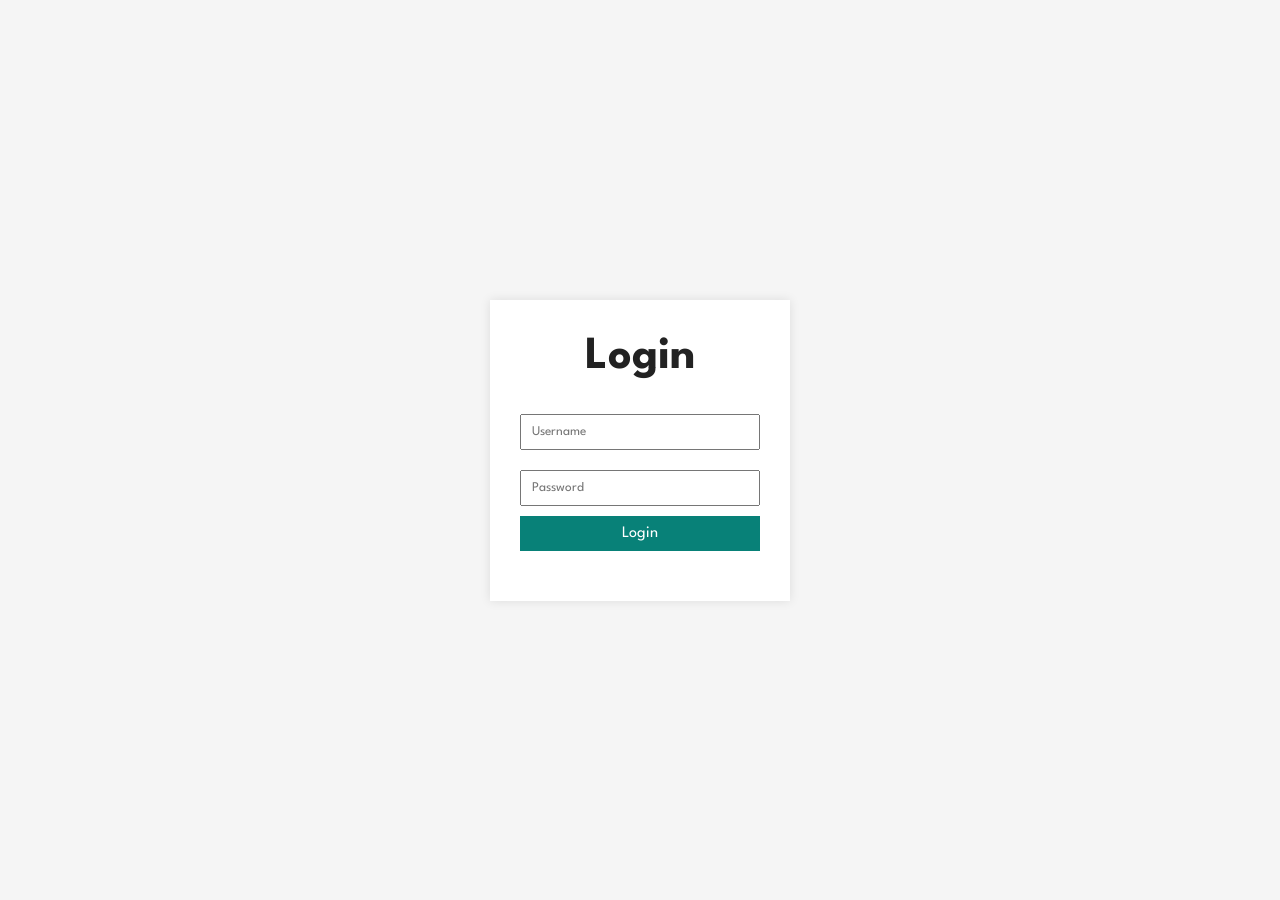
<file: shop.html>
<!DOCTYPE html>
<html lang="en">

<head>
    <meta charset="UTF-8">
    <meta http-equiv="X-UA Compatible" content="IE-edge">
    <meta name="viewport" content="width=device-width, initial-scale=1.0">
    <title>Ecommerce Sample Website</title>
    <link rel="stylesheet" href="https://use.fontawesome.com/releases/v5.15.4/css/all.css" />
    <link rel="stylesheet" href="style.css">

    <script src="auth.js"></script>

</head>

<body>

   <section id="header">
        <a href="#"><img src="img/logo.png" class="logo" alt=""></a>

        <div>
            <ul id="navbar">
                <li><a href="index.html">Home</a></li>
                <li><a class="active" href="shop.html">Shop</a></li>
                <li><a href="blog.html">Blog</a></li>
                <li><a href="about.html">About</a></li>
                <li><a href="contact.html">Contact</a></li>
                <li id="lg-bag"><a href="cart.html"><i class="fas fa-shopping-bag"></i></a></li>
                <a href="#" id="close"><i class="fas fa-times"></i></a>
            </ul>    
        </div>
        <div id="mobile">
                <a href="cart.html"><i class="fas fa-shopping-bag"></i></a>
                <i id="bar" class="fas fa-outdent"></i>
        </div>
   </section>

   <section id="page-header">

        <h2>#stayhome</h2>
        <p>Save more with coupons & up to 70% off!</p>
        
   </section>

  
   <section id="product1" class="section-p1">
        
        <div class="pro-container">
            <div class="pro" onclick="window.location.href='sproduct.html';">
                <img src="img/products/f1.jpg" alt="">
                <div class="des">
                    <span>adidas</span>
                    <h5>Cartoon Astronaut T-Shirts</h5>
                    <div class="star">
                        <i class="fas fa-star"></i>
                        <i class="fas fa-star"></i>
                        <i class="fas fa-star"></i>
                        <i class="fas fa-star"></i>
                        <i class="fas fa-star"></i>
                    </div>
                    <h4>$78</h4>
                </div>
                <a href="#"><i class="fal fa-shopping-cart cart"></i></a>
            </div>
            <div class="pro">
                <img src="img/products/f2.jpg" alt="">
                <div class="des">
                    <span>adidas</span>
                    <h5>Cartoon Astronaut T-Shirts</h5>
                    <div class="star">
                        <i class="fas fa-star"></i>
                        <i class="fas fa-star"></i>
                        <i class="fas fa-star"></i>
                        <i class="fas fa-star"></i>
                        <i class="fas fa-star"></i>
                    </div>
                    <h4>$78</h4>
                </div>
                <a href="#"><i class="fal fa-shopping-cart cart"></i></a>
            </div>
            <div class="pro">
                <img src="img/products/f3.jpg" alt="">
                <div class="des">
                    <span>adidas</span>
                    <h5>Cartoon Astronaut T-Shirts</h5>
                    <div class="star">
                        <i class="fas fa-star"></i>
                        <i class="fas fa-star"></i>
                        <i class="fas fa-star"></i>
                        <i class="fas fa-star"></i>
                        <i class="fas fa-star"></i>
                    </div>
                    <h4>$78</h4>
                </div>
                <a href="#"><i class="fal fa-shopping-cart cart"></i></a>
            </div>
            <div class="pro">
                <img src="img/products/f4.jpg" alt="">
                <div class="des">
                    <span>adidas</span>
                    <h5>Cartoon Astronaut T-Shirts</h5>
                    <div class="star">
                        <i class="fas fa-star"></i>
                        <i class="fas fa-star"></i>
                        <i class="fas fa-star"></i>
                        <i class="fas fa-star"></i>
                        <i class="fas fa-star"></i>
                    </div>
                    <h4>$78</h4>
                </div>
                <a href="#"><i class="fal fa-shopping-cart cart"></i></a>
            </div>
            <div class="pro">
                <img src="img/products/f5.jpg" alt="">
                <div class="des">
                    <span>adidas</span>
                    <h5>Cartoon Astronaut T-Shirts</h5>
                    <div class="star">
                        <i class="fas fa-star"></i>
                        <i class="fas fa-star"></i>
                        <i class="fas fa-star"></i>
                        <i class="fas fa-star"></i>
                        <i class="fas fa-star"></i>
                    </div>
                    <h4>$78</h4>
                </div>
                <a href="#"><i class="fal fa-shopping-cart cart"></i></a>
            </div>
            <div class="pro">
                <img src="img/products/f6.jpg" alt="">
                <div class="des">
                    <span>adidas</span>
                    <h5>Cartoon Astronaut T-Shirts</h5>
                    <div class="star">
                        <i class="fas fa-star"></i>
                        <i class="fas fa-star"></i>
                        <i class="fas fa-star"></i>
                        <i class="fas fa-star"></i>
                        <i class="fas fa-star"></i>
                    </div>
                    <h4>$78</h4>
                </div>
                <a href="#"><i class="fal fa-shopping-cart cart"></i></a>
            </div>
            <div class="pro">
                <img src="img/products/f7.jpg" alt="">
                <div class="des">
                    <span>adidas</span>
                    <h5>Cartoon Astronaut T-Shirts</h5>
                    <div class="star">
                        <i class="fas fa-star"></i>
                        <i class="fas fa-star"></i>
                        <i class="fas fa-star"></i>
                        <i class="fas fa-star"></i>
                        <i class="fas fa-star"></i>
                    </div>
                    <h4>$78</h4>
                </div>
                <a href="#"><i class="fal fa-shopping-cart cart"></i></a>
            </div>
            <div class="pro">
                <img src="img/products/f8.jpg" alt="">
                <div class="des">
                    <span>adidas</span>
                    <h5>Cartoon Astronaut T-Shirts</h5>
                    <div class="star">
                        <i class="fas fa-star"></i>
                        <i class="fas fa-star"></i>
                        <i class="fas fa-star"></i>
                        <i class="fas fa-star"></i>
                        <i class="fas fa-star"></i>
                    </div>
                    <h4>$78</h4>
                </div>
                <a href="#"><i class="fal fa-shopping-cart cart"></i></a>
            </div>
       
            <div class="pro">
                <img src="img/products/n1.jpg" alt="">
                <div class="des">
                    <span>adidas</span>
                    <h5>Cartoon Astronaut T-Shirts</h5>
                    <div class="star">
                        <i class="fas fa-star"></i>
                        <i class="fas fa-star"></i>
                        <i class="fas fa-star"></i>
                        <i class="fas fa-star"></i>
                        <i class="fas fa-star"></i>
                    </div>
                    <h4>$78</h4>
                </div>
                <a href="#"><i class="fal fa-shopping-cart cart"></i></a>
            </div>
            <div class="pro">
                <img src="img/products/n2.jpg" alt="">
                <div class="des">
                    <span>adidas</span>
                    <h5>Cartoon Astronaut T-Shirts</h5>
                    <div class="star">
                        <i class="fas fa-star"></i>
                        <i class="fas fa-star"></i>
                        <i class="fas fa-star"></i>
                        <i class="fas fa-star"></i>
                        <i class="fas fa-star"></i>
                    </div>
                    <h4>$78</h4>
                </div>
                <a href="#"><i class="fal fa-shopping-cart cart"></i></a>
            </div>
            <div class="pro">
                <img src="img/products/n3.jpg" alt="">
                <div class="des">
                    <span>adidas</span>
                    <h5>Cartoon Astronaut T-Shirts</h5>
                    <div class="star">
                        <i class="fas fa-star"></i>
                        <i class="fas fa-star"></i>
                        <i class="fas fa-star"></i>
                        <i class="fas fa-star"></i>
                        <i class="fas fa-star"></i>
                    </div>
                    <h4>$78</h4>
                </div>
                <a href="#"><i class="fal fa-shopping-cart cart"></i></a>
            </div>
            <div class="pro">
                <img src="img/products/n4.jpg" alt="">
                <div class="des">
                    <span>adidas</span>
                    <h5>Cartoon Astronaut T-Shirts</h5>
                    <div class="star">
                        <i class="fas fa-star"></i>
                        <i class="fas fa-star"></i>
                        <i class="fas fa-star"></i>
                        <i class="fas fa-star"></i>
                        <i class="fas fa-star"></i>
                    </div>
                    <h4>$78</h4>
                </div>
                <a href="#"><i class="fal fa-shopping-cart cart"></i></a>
            </div>
            <div class="pro">
                <img src="img/products/n5.jpg" alt="">
                <div class="des">
                    <span>adidas</span>
                    <h5>Cartoon Astronaut T-Shirts</h5>
                    <div class="star">
                        <i class="fas fa-star"></i>
                        <i class="fas fa-star"></i>
                        <i class="fas fa-star"></i>
                        <i class="fas fa-star"></i>
                        <i class="fas fa-star"></i>
                    </div>
                    <h4>$78</h4>
                </div>
                <a href="#"><i class="fal fa-shopping-cart cart"></i></a>
            </div>
            <div class="pro">
                <img src="img/products/n6.jpg" alt="">
                <div class="des">
                    <span>adidas</span>
                    <h5>Cartoon Astronaut T-Shirts</h5>
                    <div class="star">
                        <i class="fas fa-star"></i>
                        <i class="fas fa-star"></i>
                        <i class="fas fa-star"></i>
                        <i class="fas fa-star"></i>
                        <i class="fas fa-star"></i>
                    </div>
                    <h4>$78</h4>
                </div>
                <a href="#"><i class="fal fa-shopping-cart cart"></i></a>
            </div>
            <div class="pro">
                <img src="img/products/n7.jpg" alt="">
                <div class="des">
                    <span>adidas</span>
                    <h5>Cartoon Astronaut T-Shirts</h5>
                    <div class="star">
                        <i class="fas fa-star"></i>
                        <i class="fas fa-star"></i>
                        <i class="fas fa-star"></i>
                        <i class="fas fa-star"></i>
                        <i class="fas fa-star"></i>
                    </div>
                    <h4>$78</h4>
                </div>
                <a href="#"><i class="fal fa-shopping-cart cart"></i></a>
            </div>
            <div class="pro">
                <img src="img/products/n8.jpg" alt="">
                <div class="des">
                    <span>adidas</span>
                    <h5>Cartoon Astronaut T-Shirts</h5>
                    <div class="star">
                        <i class="fas fa-star"></i>
                        <i class="fas fa-star"></i>
                        <i class="fas fa-star"></i>
                        <i class="fas fa-star"></i>
                        <i class="fas fa-star"></i>
                    </div>
                    <h4>$78</h4>
                </div>
                <a href="#"><i class="fal fa-shopping-cart cart"></i></a>
            </div>
        </div>
   </section>

   <section id="newsletter" class="section-p1 section-m1">
        <div class="newstext">
            <h4>Sign Up For Newsletters</h4>
            <p>Get E-mail updates about our latest shop and <span>special offers</span>
            </p>
        </div>
        <div class="form">
            <input type="text" placeholder="Your email address">
            <button class="normal">Sign Up</button>
        </div>
   </section>

   <section id="pagination" class="section-p1">
        <a href="#">1</a>
        <a href="#">2</a>
        <a href="#"><i class="fas fa-long-arrow-alt-right"></i></a>
   </section>

   <footer class="section-p1">
        <div class="col">
            <img class="logo" src="img/logo.png" alt="">
            <h4>Contact</h4>
            <p><strong>Address: </strong> 562 Wellington Road, Street 32, San Francisco</p>
            <p><strong>Phone:</strong> +91 7667 679 214 / +01 2222 365</p>
            <p><strong>Hours:</strong> 10:00 - 18:00, Mon - Sat</p>
            <div class="follow">
                <h4>Follow us</h4>
                <div class="icon">
                    <i class="fab fa-facebook-f"></i>
                    <i class="fab fa-twitter"></i>
                    <i class="fab fa-instagram"></i>
                    <i class="fab fa-pinterest-p"></i>
                    <i class="fab fa-youtube"></i>
                </div>
            </div>
        </div>

        <div class="col">
            <h4>About</h4>
            <a href="#">About us</a>
            <a href="#">Delivery Information</a>
            <a href="#">Privacy Policy</a>
            <a href="#">Terms & Conditions</a>
            <a href="#">Contact us</a>
        </div>
        
        <div class="col">
            <h4>My Account</h4>
            <a href="#">Sign In</a>
            <a href="#">View Cart</a>
            <a href="#">My Wishlist</a>
            <a href="#">Track My Order</a>
            <a href="#">Help</a>
        </div>

        <div class="col install">
                <h4>Install App</h4>
                <p>From App Store or Google Play</p>
                <div class="row">
                    <img src="img/pay/app.jpg" alt="">
                    <img src="img/pay/play.jpg" alt="">
                </div>
                <p>Secured Payment Gateways</p>
                <img src="img/pay/pay.png" alt="">
        </div>

        <div class="copyright">
            <p>&#169 2025, Tarun - Ecommerce Website. All Rights Reserved</p>
        </div>
   </footer>
    <script src="script.js"></script>
</body>
</html>
</file>
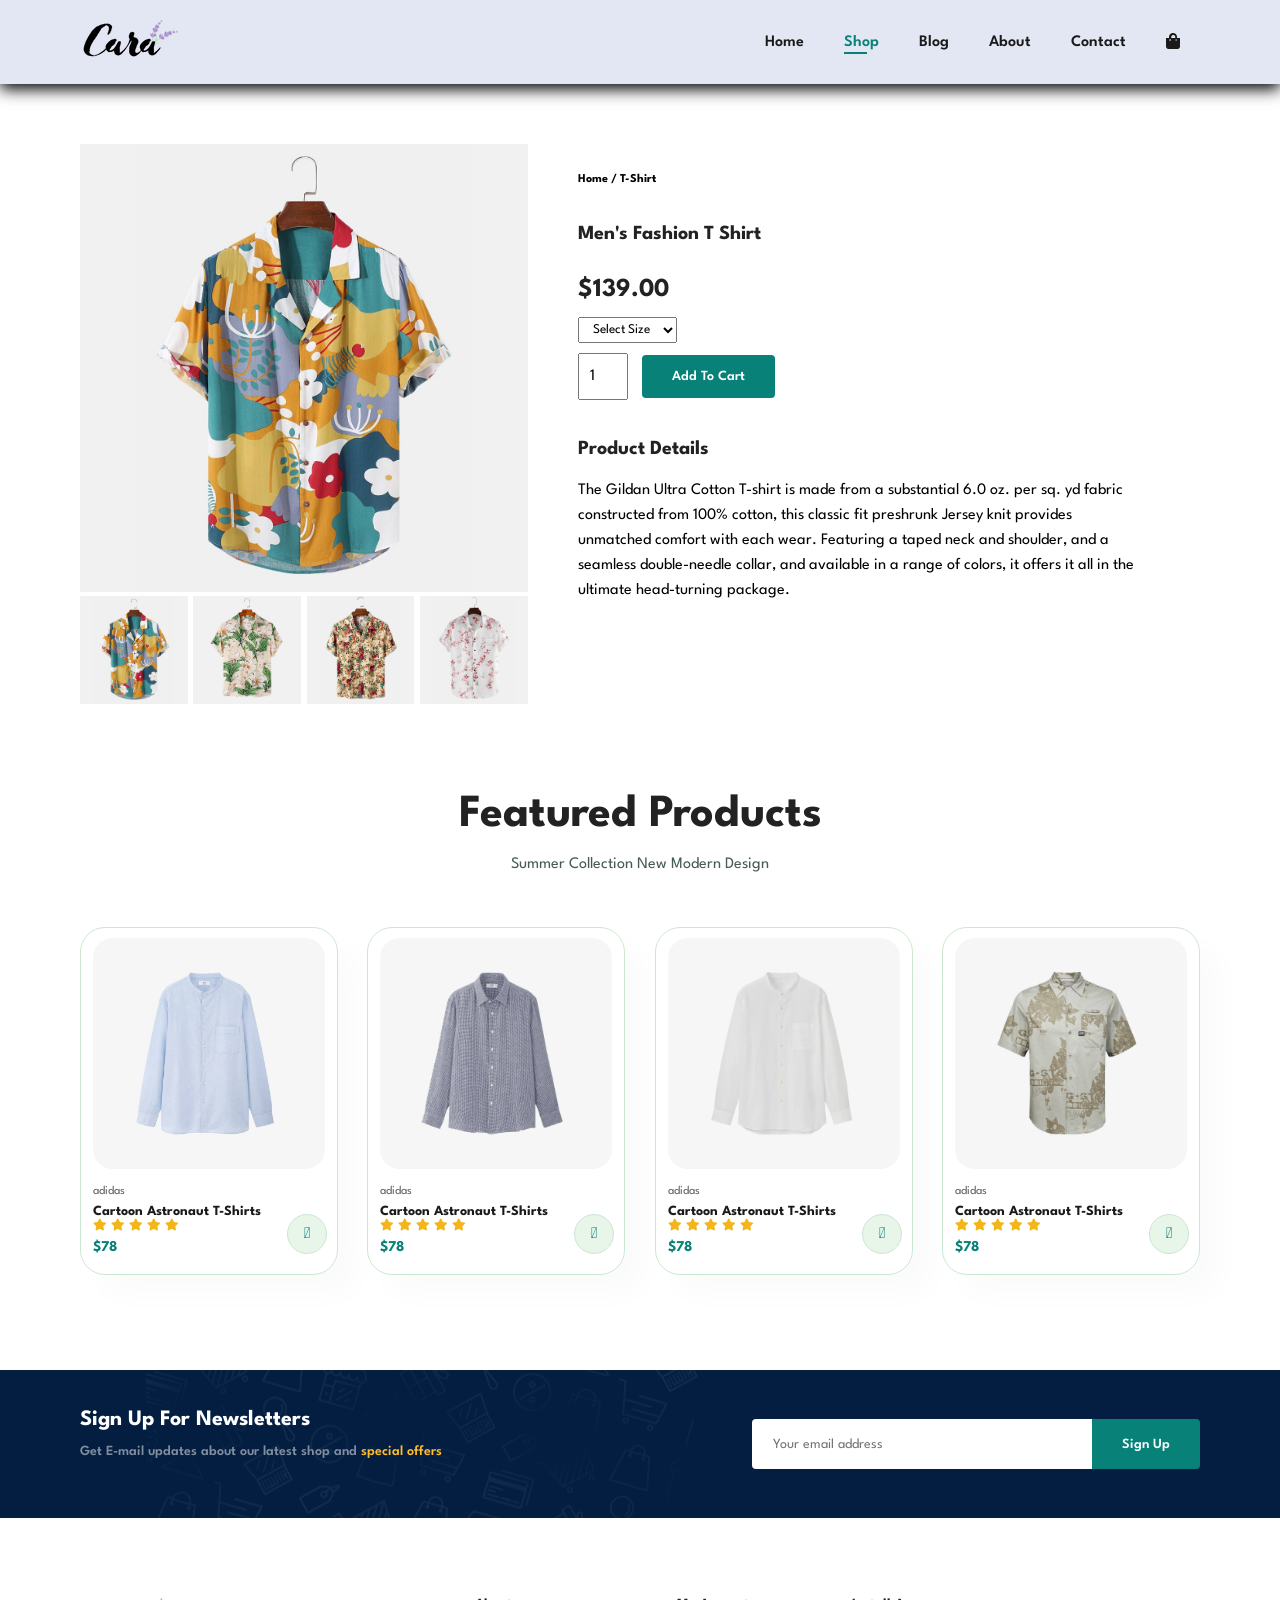
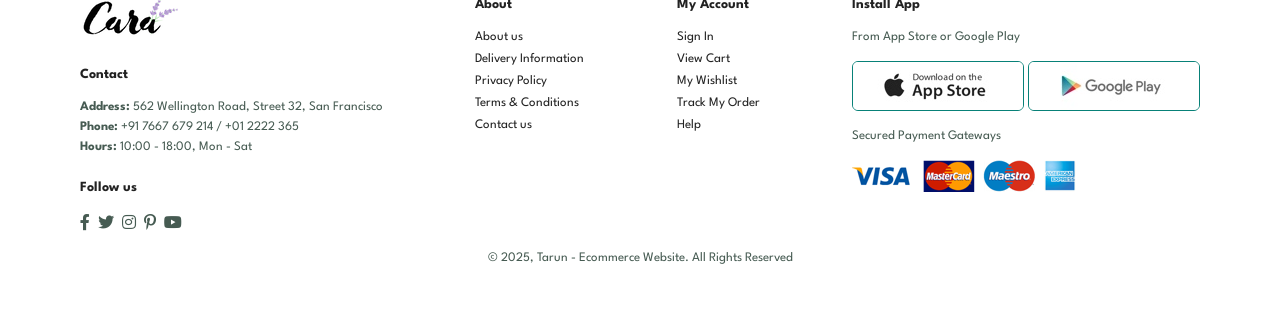
<file: sproduct.html>
<!DOCTYPE html>
<html lang="en">

<head>
    <meta charset="UTF-8">
    <meta http-equiv="X-UA Compatible" content="IE-edge">
    <meta name="viewport" content="width=device-width, initial-scale=1.0">
    <title>Ecommerce Sample Website</title>
    <link rel="stylesheet" href="https://use.fontawesome.com/releases/v5.15.4/css/all.css" />
    <link rel="stylesheet" href="style.css">
</head>

<body>

   <section id="header">
        <a href="#"><img src="img/logo.png" class="logo" alt=""></a>

        <div>
            <ul id="navbar">
                <li><a href="index.html">Home</a></li>
                <li><a class="active" href="shop.html">Shop</a></li>
                <li><a href="blog.html">Blog</a></li>
                <li><a href="about.html">About</a></li>
                <li><a href="contact.html">Contact</a></li>
                <li id="lg-bag"><a href="cart.html"><i class="fas fa-shopping-bag"></i></a></li>
                <a href="#" id="close"><i class="fas fa-times"></i></a>
            </ul>    
        </div>
        <div id="mobile">
                <a href="cart.html"><i class="fas fa-shopping-bag"></i></a>
                <i id="bar" class="fas fa-outdent"></i>
        </div>
   </section>

   <section id="prodetails" class="section-p1">
        <div class="single-pro-image">
            <img src="img/products/f1.jpg" width="100%" id="MainImg" alt="">

            <div class="small-img-group">
                <div class="small-img-col">
                    <img src="img/products/f1.jpg" width="100%" class="small-img" alt="">
                </div>
                <div class="small-img-col">
                    <img src="img/products/f2.jpg" width="100%" class="small-img" alt="">
                </div>
                <div class="small-img-col">
                    <img src="img/products/f3.jpg" width="100%" class="small-img" alt="">
                </div>
                <div class="small-img-col">
                    <img src="img/products/f4.jpg" width="100%" class="small-img" alt="">
                </div>
            </div>
        </div>

        <div class="single-pro-details">
            <h6>Home / T-Shirt</h6>
            <h4>Men's Fashion T Shirt</h4>
            <h2>$139.00</h2>
            <select>
            <option>Select Size</option>
            <option>XL</option>
            <option>XXL</option>
            <option>Small</option>
            <option>Large</option>
            </select>
            <input type="number" value="1">
            <button class="normal">Add To Cart</button>
            <h4>Product Details</h4>
            <span>The Gildan Ultra Cotton T-shirt is made from a substantial 6.0 oz. per sq. yd fabric constructed from 100% cotton, this classic fit preshrunk Jersey knit provides unmatched comfort with each wear. Featuring a taped neck and shoulder, and a seamless double-needle collar, and available in a range of colors, it offers it all in the ultimate head-turning package.</span>
        </div>
   </section>

   <section id="product1" class="section-p1">
        <h2>Featured Products</h2>
        <p>Summer Collection New Modern Design</p>
        <div class="pro-container">
            <div class="pro">
                <img src="img/products/n1.jpg" alt="">
                <div class="des">
                    <span>adidas</span>
                    <h5>Cartoon Astronaut T-Shirts</h5>
                    <div class="star">
                        <i class="fas fa-star"></i>
                        <i class="fas fa-star"></i>
                        <i class="fas fa-star"></i>
                        <i class="fas fa-star"></i>
                        <i class="fas fa-star"></i>
                    </div>
                    <h4>$78</h4>
                </div>
                <a href="#"><i class="fal fa-shopping-cart cart"></i></a>
            </div>
            <div class="pro">
                <img src="img/products/n2.jpg" alt="">
                <div class="des">
                    <span>adidas</span>
                    <h5>Cartoon Astronaut T-Shirts</h5>
                    <div class="star">
                        <i class="fas fa-star"></i>
                        <i class="fas fa-star"></i>
                        <i class="fas fa-star"></i>
                        <i class="fas fa-star"></i>
                        <i class="fas fa-star"></i>
                    </div>
                    <h4>$78</h4>
                </div>
                <a href="#"><i class="fal fa-shopping-cart cart"></i></a>
            </div>
            <div class="pro">
                <img src="img/products/n3.jpg" alt="">
                <div class="des">
                    <span>adidas</span>
                    <h5>Cartoon Astronaut T-Shirts</h5>
                    <div class="star">
                        <i class="fas fa-star"></i>
                        <i class="fas fa-star"></i>
                        <i class="fas fa-star"></i>
                        <i class="fas fa-star"></i>
                        <i class="fas fa-star"></i>
                    </div>
                    <h4>$78</h4>
                </div>
                <a href="#"><i class="fal fa-shopping-cart cart"></i></a>
            </div>
            <div class="pro">
                <img src="img/products/n4.jpg" alt="">
                <div class="des">
                    <span>adidas</span>
                    <h5>Cartoon Astronaut T-Shirts</h5>
                    <div class="star">
                        <i class="fas fa-star"></i>
                        <i class="fas fa-star"></i>
                        <i class="fas fa-star"></i>
                        <i class="fas fa-star"></i>
                        <i class="fas fa-star"></i>
                    </div>
                    <h4>$78</h4>
                </div>
                <a href="#"><i class="fal fa-shopping-cart cart"></i></a>
            </div>
            
        </div>
   </section>

   <section id="newsletter" class="section-p1 section-m1">
        <div class="newstext">
            <h4>Sign Up For Newsletters</h4>
            <p>Get E-mail updates about our latest shop and <span>special offers</span>
            </p>
        </div>
        <div class="form">
            <input type="text" placeholder="Your email address">
            <button class="normal">Sign Up</button>
        </div>
   </section>

   <footer class="section-p1">
        <div class="col">
            <img class="logo" src="img/logo.png" alt="">
            <h4>Contact</h4>
            <p><strong>Address: </strong> 562 Wellington Road, Street 32, San Francisco</p>
            <p><strong>Phone:</strong> +91 7667 679 214 / +01 2222 365</p>
            <p><strong>Hours:</strong> 10:00 - 18:00, Mon - Sat</p>
            <div class="follow">
                <h4>Follow us</h4>
                <div class="icon">
                    <i class="fab fa-facebook-f"></i>
                    <i class="fab fa-twitter"></i>
                    <i class="fab fa-instagram"></i>
                    <i class="fab fa-pinterest-p"></i>
                    <i class="fab fa-youtube"></i>
                </div>
            </div>
        </div>

        <div class="col">
            <h4>About</h4>
            <a href="#">About us</a>
            <a href="#">Delivery Information</a>
            <a href="#">Privacy Policy</a>
            <a href="#">Terms & Conditions</a>
            <a href="#">Contact us</a>
        </div>
        
        <div class="col">
            <h4>My Account</h4>
            <a href="#">Sign In</a>
            <a href="#">View Cart</a>
            <a href="#">My Wishlist</a>
            <a href="#">Track My Order</a>
            <a href="#">Help</a>
        </div>

        <div class="col install">
                <h4>Install App</h4>
                <p>From App Store or Google Play</p>
                <div class="row">
                    <img src="img/pay/app.jpg" alt="">
                    <img src="img/pay/play.jpg" alt="">
                </div>
                <p>Secured Payment Gateways</p>
                <img src="img/pay/pay.png" alt="">
        </div>

        <div class="copyright">
            <p>&#169 2025, Tarun - Ecommerce Website. All Rights Reserved</p>
        </div>
   </footer>

   <script>
    var MainImg = document.getElementById("MainImg");
    var smallimg = document.getElementsByClassName("small-img");

    smallimg[0].onclick = function(){
        MainImg.src = smallimg[0].src;
    }
    smallimg[1].onclick = function(){
        MainImg.src = smallimg[1].src;
    }
    smallimg[2].onclick = function(){
        MainImg.src = smallimg[2].src;
    }
    smallimg[3].onclick = function(){
        MainImg.src = smallimg[3].src;
    }
   </script>
    <script src="script.js"></script>
</body>
</html>
</file>
<file: style.css>
@import url('https://fonts.googleapis.com/css2?family=Spartan:wght@100;200;300;400;500;600;700;800;900&display=swap');

*{
    margin: 0;
    padding: 0;
    box-sizing: border-box;
    font-family: 'Spartan' , sans-serif;
}

h1 {
    font-size: 50px;
    line-height: 64px;
    color: #222;
}

h2 {
    font-size: 46px;
    line-height: 54px;
    color: #222;
}

h4 {
    font-size: 20px;
    color: #222;
}


h6 {
    font-weight: 700;
    font-size: 12px;
}

p {
    font-size: 16px;
    color: #465b52;
    margin: 15px 0 20px 0;
}

.section-p1 {
    padding: 40px 80px;
}

.section-m1 {
    margin: 40px 0;
}

button.normal {
    font-size: 14px;
    font-weight: 600;
    padding: 15px 30px;
    color: #000;
    background-color: #fff;
    border-radius: 4px;
    cursor: pointer;
    border: none;
    outline: none;
    transition: 0.2s;
}

button.white {
    font-size: 13px;
    font-weight: 600;
    padding: 11px 18px;
    color: #fff;
    background-color: transparent;
    cursor: pointer;
    border: 1px solid #fff;
    outline: none;
    transition: 0.2s;
}

body {
    width: 100%;
}


/* Header Start */

#header {
    display: flex;
    align-items: center;
    justify-content: space-between;
    padding: 20px 80px;
    background: #E3E6F3;
    box-shadow: 0 5px 15px rgba(0, 0, 0.06);
    z-index: 999;
    position: sticky;
    top: 0;
    left: 0;
}

#navbar {
    display: flex;
    align-items: center;
    justify-content: center;
}

#navbar li {
    list-style: none;
    padding: 0 20px;
    position: relative;
}

#navbar li a {
    text-decoration: none;
    font-size: 16px;
    font-weight: 600;
    color: #1a1a1a;
    transition: 0.3s ease;
}

#navbar li a:hover,
#navbar li a.active {
    color: #088178;
}

#navbar li a.active::after,
#navbar li a:hover::after {
    content: "";
    width: 30%;
    height: 2px;
    background: #088178;
    position: absolute;
    bottom: -4px;
    left: 20px;
}

#mobile{
    display: none;
    align-items: center;
}

#close{
    display: none;
}



/*Home Page */

#hero {
    background-image: url("img/hero4.png");
    height: 90vh;
    width: 100%;
    background-size: cover;
    background-position: top 25% right 0;
    padding: 0 80px;
    display: flex;
    flex-direction: column;
    align-items: flex-start;
    justify-content: center;
}

#hero h4 {
    padding-bottom: 15px;
}
#hero h1 {
    color: #088178;
}

#hero button{
    background-image: url("img/button.png");
    background-color: transparent;
    color: #088178;
    border: 0;
    padding: 14px 80px 14px 65px;
    background-repeat: no-repeat;
    cursor: pointer;
    font-weight: 700;
    font-size: 15px;
}

#feature {
    display: flex;
    align-items: center;
    justify-content: space-between;
    flex-wrap: wrap;
}

#feature .fe-box {
    width: 180px;
    text-align: center;
    padding: 25px 15px;
    box-shadow: 20px 20px 34px rgba(0, 0, 0, 0.03);
    border: 1px solid #cce7d0;
    border-radius: 4px;
    margin: 15px 0;
}

#feature .fe-box:hover{
    box-shadow: 10px 10px 54px rgba(70, 62, 221, 0.1);
}
#feature .fe-box img{
    width: 100%;
    margin-bottom: 10px;
}

#feature .fe-box h6{
    display: inline-block;
    padding: 9px 8px 6px 8px;
    line-height: 1;
    border-radius: 4px;
    color: #088178;
    background-color: #fddde4;
}

#feature .fe-box:nth-child(2) h6 {
    background-color: #cdebbc;
}
#feature .fe-box:nth-child(3) h6 {
    background-color: #d1e8f2;
}
#feature .fe-box:nth-child(4) h6 {
    background-color: #cdd4f8;
}
#feature .fe-box:nth-child(5) h6 {
    background-color: #f6dbf6;
}
#feature .fe-box:nth-child(6) h6 {
    background-color: #fff2e5;
}

#product1{
    text-align: center;
}

#product1 .pro-container {
    display: flex;
    justify-content: space-between;
    padding-top: 20px;
    flex-wrap: wrap;
}

#product1 .pro {
    width: 23%;
    min-width: 250px;
    padding: 10px 12px;
    border: 1px solid #cce7d0;
    border-radius: 25px;
    cursor: pointer;
    box-shadow: 20px 20px 30px rgba(0, 0, 0, 0.02);
    margin: 15px 0;
    transition: 0.2s ease;
    position: relative;
}

#product1 .pro:hover {
    box-shadow: 20px 20px 30px rgba(0, 0, 0, 0.06);
}

#product1 .pro img{
    width: 100%;
    border-radius: 20px;
}

#product1 .pro .des{
    text-align: start;
    padding: 10px 0;
}

#product1 .pro .des span{
    color: #606063;
    font-size: 12px;
}

#product1 .pro .des h5{
    padding-top: 7px;
    color: #1a1a1a;
    font-size: 14px;
}

#product1 .pro .des i {
    font-size: 12px;
    color: rgb(243, 181, 25);
}

#product1 .pro .des h4 {
    padding-top: 7px;
    font-size: 15px;
    font-weight: 700;
    color: #088178;
}


#product1 .pro .cart{
    width: 40px;
    height: 40px;
    line-height: 40px;
    border-radius: 50px;
    background-color: #e8f6ea;
    font-weight: 500;
    color: #088178;
    border: 1px solid #cce7d0;
    position: absolute;
    bottom: 20px;
    right: 10px;
}

#banner {
    display: flex;
    flex-direction: column;
    justify-content: center;
    align-items: center;
    text-align: center;
    background-image: url(img/banner/b2.jpg);
    width: 100%;
    height: 40vh;
    background-size: cover;
    background-position: center;
}

#banner h4{
    color: #fff;
    font-size: 16px;
}
#banner h2{
    color: #fff;
    font-size: 30px;
    padding: 10px 0;
}

#banner h2 span{
    color: #ef3636;
}

#banner button:hover {
    background: #088178;
    color: #fff;
}

#sm-banner {
    display: flex;
    justify-content: space-between;
    flex-wrap: wrap;
}

#sm-banner .banner-box{
    display: flex;
    flex-direction: column;
    justify-content: center;
    align-items: flex-start;
    background-image: url(img/banner/b17.jpg);
    min-width: 580px;
    height: 50vh;
    background-size: cover;
    background-position: center;
    padding: 30px;
}

#sm-banner .banner-box2{
    background-image: url(img/banner/b10.jpg);
}

#sm-banner h4{
    color: #fff;
    font-size: 20px;
    font-weight: 300;
}
#sm-banner h2{
    color: #fff;
    font-size: 28px;
    font-weight: 800;
}

#sm-banner span{
    color: #fff;
    font-size: 14px;
    font-weight: 500;
    padding-bottom: 15px;
}

#sm-banner .banner-box:hover button{
    background: #088178;
    border: 1px solid #088178;
}

#banner3 {
    display: flex;
    justify-content: space-between;
    flex-wrap: wrap;
    padding: 0 80px;
}

#banner3 .banner-box{
    display: flex;
    flex-direction: column;
    justify-content: center;
    align-items: flex-start;
    background-image: url(img/banner/b7.jpg);
    min-width: 30%;
    height: 30vh;
    background-size: cover;
    background-position: center;
    padding: 20px;
    margin-bottom: 20px;
}

#banner3 .banner-box2{
    background-image: url(img/banner/b4.jpg);
}

#banner3 .banner-box3{
    background-image: url(img/banner/b18.jpg);
}

#banner3 h2{
    color: #fff;
    font-weight: 900;
    font-size: 22px;
}

#banner3 h3{
    color: #ec544e;
    font-weight: 800;
    font-size: 15px;
}

#newsletter {
    display: flex;
    justify-content: space-between;
    flex-wrap: wrap;
    align-items: center;
    background-image: url(img/banner/b14.png);
    background-repeat: no-repeat;
    background-position: 20% 30%;
    background-color: #041e42;
}

#newsletter h4 {
    font-size: 22px;
    font-weight: 700;
    color: #fff;
}

#newsletter p {
    font-size: 14px;
    font-weight: 600;
    color: #818ea0;
}

#newsletter p span{
    color: #ffbd27;
}

#newsletter .form {
    display: flex;
    width: 40%;
}

#newsletter input {
    height: 3.125rem;
    padding: 0 1.25rem;
    font-size: 14px;
    width: 100%;
    border: 1px solid transparent;
    border-radius: 4px;
    outline: none;
    border-top-right-radius: 0;
    border-bottom-right-radius: 0;
}

#newsletter button {
    background-color: #088178;
    color: #fff;
    white-space: nowrap;
    border-top-left-radius: 0;
    border-bottom-left-radius: 0;
}

footer {
    display: flex;
    flex-wrap: wrap;
    justify-content: space-between;
}

footer .col {
    display: flex;
    flex-direction: column;
    align-items: flex-start;
    margin-bottom: 20px;
}

footer .logo {
    margin-bottom: 30px;
}

footer h4{
    font-size: 14px;
    padding-bottom: 20px;
}

footer p {
    font-size: 13px;
    margin: 0 0 8px 0;
}

footer a {
    font-size: 13px;
    text-decoration: none;
    color: #222;
    margin-bottom: 10px;
}

footer .follow {
    margin-top: 20px;
}

footer .follow i {
    color: #465b52;
    padding-right: 4px;
    cursor: pointer;
}

footer .install .row img {
    border: 1px solid #088178;
    border-radius: 6px;
}

footer .install img{
    margin: 10px 0 15px 0;
}

footer .follow i:hover,
footer a:hover {
    color: #088178;
}

footer .copyright{
    width: 100%;
    text-align: center;
}

/* Shop Page */

#page-header {
    background-image: url(img/banner/b1.jpg);
    width: 100%;
    height: 40vh;
    background-size: cover;
    display: flex;
    justify-content: center;
    text-align: center;
    flex-direction: column;
    padding: 14px;
}

#page-header h2,
#page-header p {
    color: #fff;
}

#pagination{
    text-align: center;
}

#pagination a {
    text-decoration: none;
    background-color: #088178;
    padding: 15px 20px;
    border-radius: 4px;
    color: #fff;
    font-weight: 600;
}

#pagination a i {
    font-size: 16px;
    font-weight: 600;
}

/* Single Product */

#prodetails{
    display: flex;
    margin-top: 20px;
}

#prodetails .single-pro-image {
    width: 40%;
    margin-right: 50px;
}

.small-img-group{
    display: flex;
    justify-content: space-between;
}

.small-img-col {
    flex-basis: 24%;
    cursor: pointer;
}

#prodetails .single-pro-details{
    width: 50%;
    padding-top: 30px;
}

#prodetails .single-pro-details h4{
    padding: 40px 0 20px 0;
}

#prodetails .single-pro-details h2{
    font-size: 26px;
}

#prodetails .single-pro-details select{
    display: block;
    padding: 5px 10px;
    margin-bottom: 10px;
}

#prodetails .single-pro-details input {
    width: 50px;
    height: 47px;
    padding-left: 10px;
    font-size: 16px;
    margin-right: 10px;
}

#prodetails .single-pro-details input:focus {
    outline: none;
}

#prodetails .single-pro-details button {
    background-color: #088178;
    color: #fff;
}

#prodetails .single-pro-details span {
    line-height: 25px;
}

/* Blog Page */
#page-header.blog-header{
    background-image: url(img/banner/b19.jpg);
}

#blog {
    padding: 150px 150px 0 150px;
}

#blog .blog-box{
    display: flex;
    align-items: center;
    width: 100%;
    position: relative;
    padding-bottom: 90px;
}

#blog .blog-img{
    width: 50%;
    margin-right: 40px;
}

#blog img{
    width: 100%;
    height: 300px;
    object-fit: cover;
}

#blog .blog-details {
    width: 50%;
}

#blog .blog-details a {
    text-decoration: none;
    font-size: 11px;
    color: #000;
    font-weight: 700;
    position: relative;
    transition: 0.3s;
}

#blog .blog-details a::after {
    content: "";
    width: 50px;
    height: 1px;
    background-color: #000;
    position: absolute;
    top: 4px;
    right: -60px;
}

#blog .blog-details a:hover {
    color: #088178;
}

#blog .blog-details a:hover::after {
    background-color: #088178;
}

#blog .blog-box h1 {
    position: absolute;
    top: -40px;
    left: 0;
    font-size: 70px;
    font-weight: 700;
    color: #c9cbce;
    z-index: -9;
}

/* About Page */

#page-header.about-header {
    background-image: url(img/about/banner.png);
}

#about-head{
    display: flex;
    align-items: center;
}

#about-head img {
    width: 50%;
    height: auto;
}

#about-head div{
    padding-left: 40px;
}

#about-app {
    text-align: center;
}

#about-app .video{
    width: 70%;
    height: 100%;
    margin: 30px auto 0 auto;
}

#about-app .video video {
    width: 100%;
    height: 100%;
    border-radius: 20px;
}

/* Contact Page */
#contact-details {
    display: flex;
    align-items: center;
    justify-content: space-between;
}

#contact-details .details {
    width: 40%;
}

#contact-details .details span,
#form-details form span {
    font-size: 12px;
}

#contact-details .details h2,
#form-details form h2{
    font-size: 26px;
    line-height: 35px;
    padding: 20px 0;
}

#contact-details .details h3 {
    font-size: 16px;
    padding-bottom: 15px;
}

#contact-details .details li {
    list-style: none;
    display: flex;
    padding: 10px 0;
}

#contact-details .details li i {
    font-size: 14px;
    padding-right: 22px;
}

#contact-details .details li p {
    margin: 0;
    font-size: 14px;
}

#contact-details .map{
    width: 55%;
    height: 400px;
}

#contact-details .map iframe{
    width: 100%;
    height: 100%;
}

#form-details {
    display: flex;
    justify-content: space-between;
    margin: 30px;
    padding: 80px;
    border: 1px solid #e1e1e1;
}

#form-details form {
    width: 65%;
    display: flex;
    flex-direction: column;
    align-items: flex-start;
}

#form-details form input,
#form-details form textarea {
    width: 100%;
    padding: 12px 15px;
    outline: none;
    margin-bottom: 20px;
    border: 1px solid #e1e1e1;
}

#form-details form button {
    background-color: #088178;
    color: #fff;
}

#form-details .people div{
    padding-bottom: 25px;
    display: flex;
    align-items: flex-start;
}

#form-details .people div img{
    width: 65px;
    height: 65px;
    object-fit: cover;
    margin-right: 15px;
}

#form-details .people div p {
    margin: 0;
    font-size: 13px;
    line-height: 25px;
}


#form-details .people div p span {
    display: block;
    font-size: 16px;
    font-weight: 600;
    color: #000;
}

/* Cart Page */

#cart {
    overflow-x: auto;
}
#cart table{
    width: 100%;
    border-collapse: collapse;
    table-layout: fixed;
    white-space: nowrap;
}

#cart table img{
    width: 70px;
}

#cart table td:nth-child(1){
    width: 100px;
    text-align: center;
}
#cart table td:nth-child(2){
    width: 150px;
    text-align: center;
}
#cart table td:nth-child(3){
    width: 250px;
    text-align: center;
}
#cart table td:nth-child(4),
#cart table td:nth-child(5),
#cart table td:nth-child(6){
    width: 150px;
    text-align: center;
}

#cart table td:nth-child(5) input {
    width: 70px;
    padding: 10px 5px 10px 15px;
}

#cart table thead{
    border: 1px solid #e2e9e1;
    border-left: none;
    border-right: none;
}

#cart table thead td {
    font-weight: 700;
    text-transform: uppercase;
    font-size: 13px;
    padding: 18px 0;
}

#cart table tbody tr td {
    padding-top: 15px;
}

#cart table tbody td {
    font-size: 13px;
}

#cart-add {
    display: flex;
    flex-wrap: wrap;
    justify-content: space-between;
}

#coupon {
    width: 50%;
    margin-bottom: 30px;
}

#coupon h3,
#subtotal h3{
    padding-bottom: 15px;
}
#coupon input{
    padding: 10px 20px;
    outline: none;
    width: 60%;
    margin-right: 10px;
    border: 1px solid #e2e9e1;
}

#coupon button,
#subtotal button {
    background-color: #088178;
    color: #fff;
    padding: 12px 20px;
}

#subtotal {
    width: 50%;
    margin-bottom: 30px;
    border: 1px solid #e2e9e1;
    padding: 30px;
}

#subtotal table {
    border-collapse: collapse;
    width: 100%;
    margin-bottom: 20px;
}

#subtotal table td {
    width: 50%;
    border: 1px solid #e2e9e1;
    padding: 10px;
    font-size: 13px;
}
/* Start Media Query */

@media (max-width:799px) {
    .section-p1{
        padding: 40px 40px;
    }
    #navbar {
        display: flex;
        flex-direction: column;
        align-items: flex-start;
        justify-content: flex-start;
        position: fixed;
        top: 0;
        right: -300px;
        height: 100vh;
        width: 300px;
        background-color: #E3E6F3;
        box-shadow: 0 40px 60px rgba(0, 0, 0, 0.1);
        padding: 80px 0 0 10px;
        transition: 0.3s;
    }

    #navbar.active{
        right: 0px;
    }

    #navbar li{
        margin-bottom: 25px;
    }
    #mobile {
        display: flex;
        align-items: center;
    }

    #mobile i{
        color: #1a1a1a;
        font-size: 24px;
        padding-left: 20px;
    }
    #close {
        display: initial;
        position: absolute;
        top: 30px;
        left: 30px;
        color: #222;
        font-size: 24px;
    }

    #lg-bag{
        display: none;
    }
    #hero {
        height: 70vh;
        padding: 0 80px;
        background-position: top 30% right 30%;
    }
    #feature {
        justify-content: center;
    }
    #feature .fe-box {
        margin: 15px 15px;
    }

    #product1 .pro-container{
        justify-content: center;
    }
    #product1 .pro {
        margin: 15px;
    }
    #banner{
        height: 20vh;
    }
    #sm-banner .banner-box {
        min-width: 100%;
        height: 30vh;
    }
    #banner3 {
        padding: 0 40px;
    }
    #banner3 .banner-box {
        width: 28%;
    }
    #newsletter .form{
        width: 70%;
    }

    /* Contact Page */
    #form-details{
        padding: 40px;
    }
    #form-details form {
        width: 50%;
    }
}

@media (max-width: 477px) {
    .section-p1 {
        padding: 20px;
    }
    #header {
        padding: 10px 30px;
    }
    h1{
        font-size: 38px;
    }
    h2 {
        font-size: 32px;
    }
    #hero {
        padding: 0 20px;
        background-position: 55%;
    }
    #feature {
        justify-content: space-between;
    }
    #feature .fe-box {
        width: 155px;
        margin: 0 0 15px 0;
    }
    #product1 .pro {
        width: 100%;
    }
    #banner {
        height: 40vh;
    }
    #sm-banner .banner-box {
        height: 40vh;
    }
    #sm-banner .banner-box2 {
        margin-top: 20px;
    }
    #banner3 {
        padding: 0 20px;
    }
    #banner3 .banner-box{
        width: 100%;
    }
    #newsletter {
        padding: 40px 20px;
    }
    #newsletter .form {
        width: 100%;
    }
    footer .copyright {
        text-align: start;
    }

    /* Single Product */
    #prodetails {
        display: flex;
        flex-direction: column;
    }
    #prodetails .single-pro-image {
        width: 100%;
        margin-right: 0px;
    }
    #prodetails .single-pro-details {
        width: 100%;
    }
    /*Blog Page */
    #blog {
        padding: 100px 20px 0 20px;
    }

    #blog .blog-box {
        display: flex;
        flex-direction: column;
        align-items: flex-start;
    }
    #blog .blog-img {
        width: 100%;
        margin-right: 0px;
        margin-bottom: 30px;
    }
    #blog .blog-details {
        width: 100%;
    }

    /*About Page */
    #about-head {
        flex-direction: column;
    }
    #about-head img {
        width: 100%;
        margin-bottom: 20px ;
    }
    #about-head div {
        padding-left: 0px;
    }
    #about-app .video {
        width: 100%;
    }

    /* Contact Page */
    #contact-details {
        flex-direction: column;
    }
    #contact-details .details {
        width: 100%;
        margin-bottom: 30px;
    }
    #contact-details .map {
        width: 100%;
    }
    #form-details {
        margin: 10px;
        padding: 30px 10px;
        flex-wrap: wrap;
    }
    #form-details form {
        width: 100%;
        margin-bottom: 30px;
    }
    /*cart page */
    #cart-add {
        flex-direction: column;
    }
    #coupon {
        width: 100%;
    }
    #subtotal {
        width: 100%;
        padding: 20px;
    }
}

/* LOGIN PAGE */
.login-body {
  height: 100vh;
  display: flex;
  justify-content: center;
  align-items: center;
  background: #f5f5f5;
  font-family: Arial, sans-serif;
}

.login-container {
  width: 300px;
  padding: 30px;
  background: white;
  box-shadow: 0 0 10px rgba(0,0,0,0.1);
  text-align: center;
}

.login-container h2 {
  margin-bottom: 20px;
}

.login-container input {
  width: 100%;
  padding: 10px;
  margin: 10px 0;
}

.login-container button {
  width: 100%;
  padding: 10px;
  background: #088178;
  border: none;
  color: white;
  font-size: 16px;
  cursor: pointer;
}

.login-container button:hover {
  background: #06665f;
}

#error-msg {
  color: red;
  margin-top: 10px;
}
</file>
